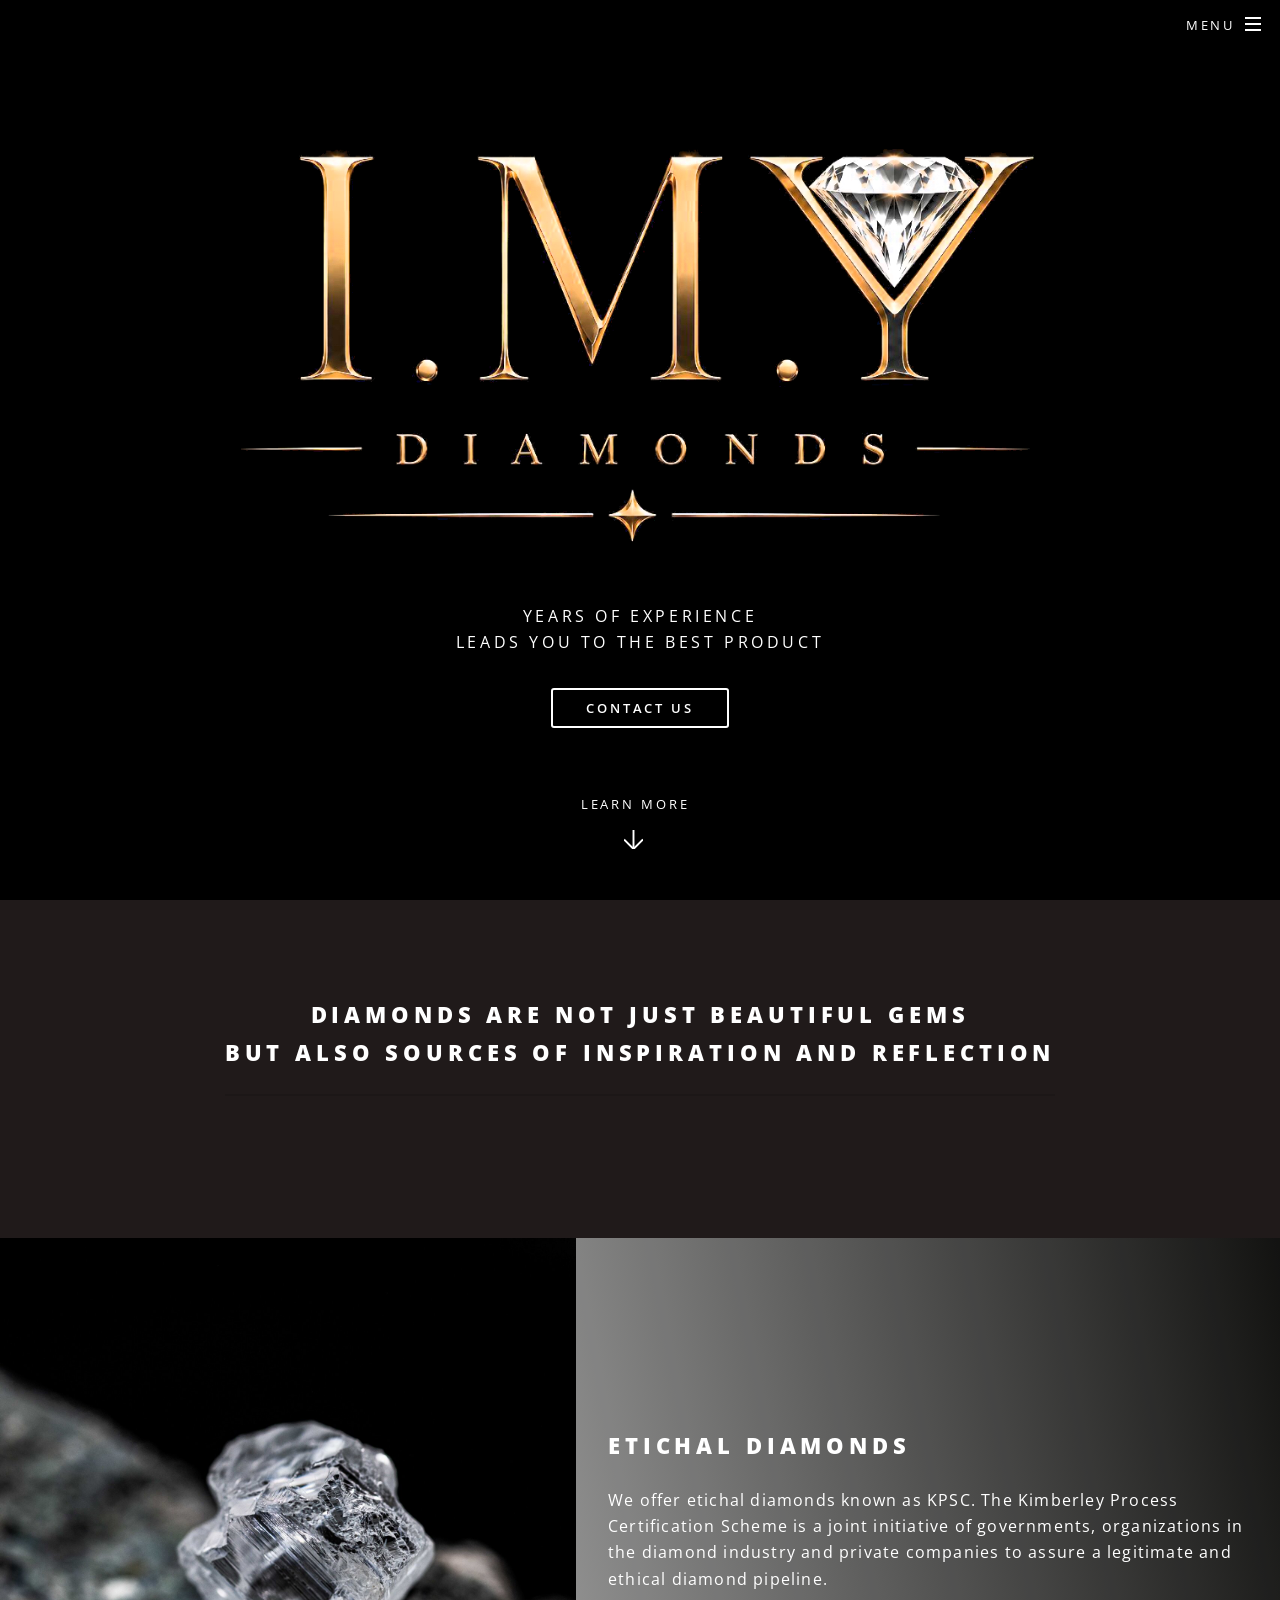
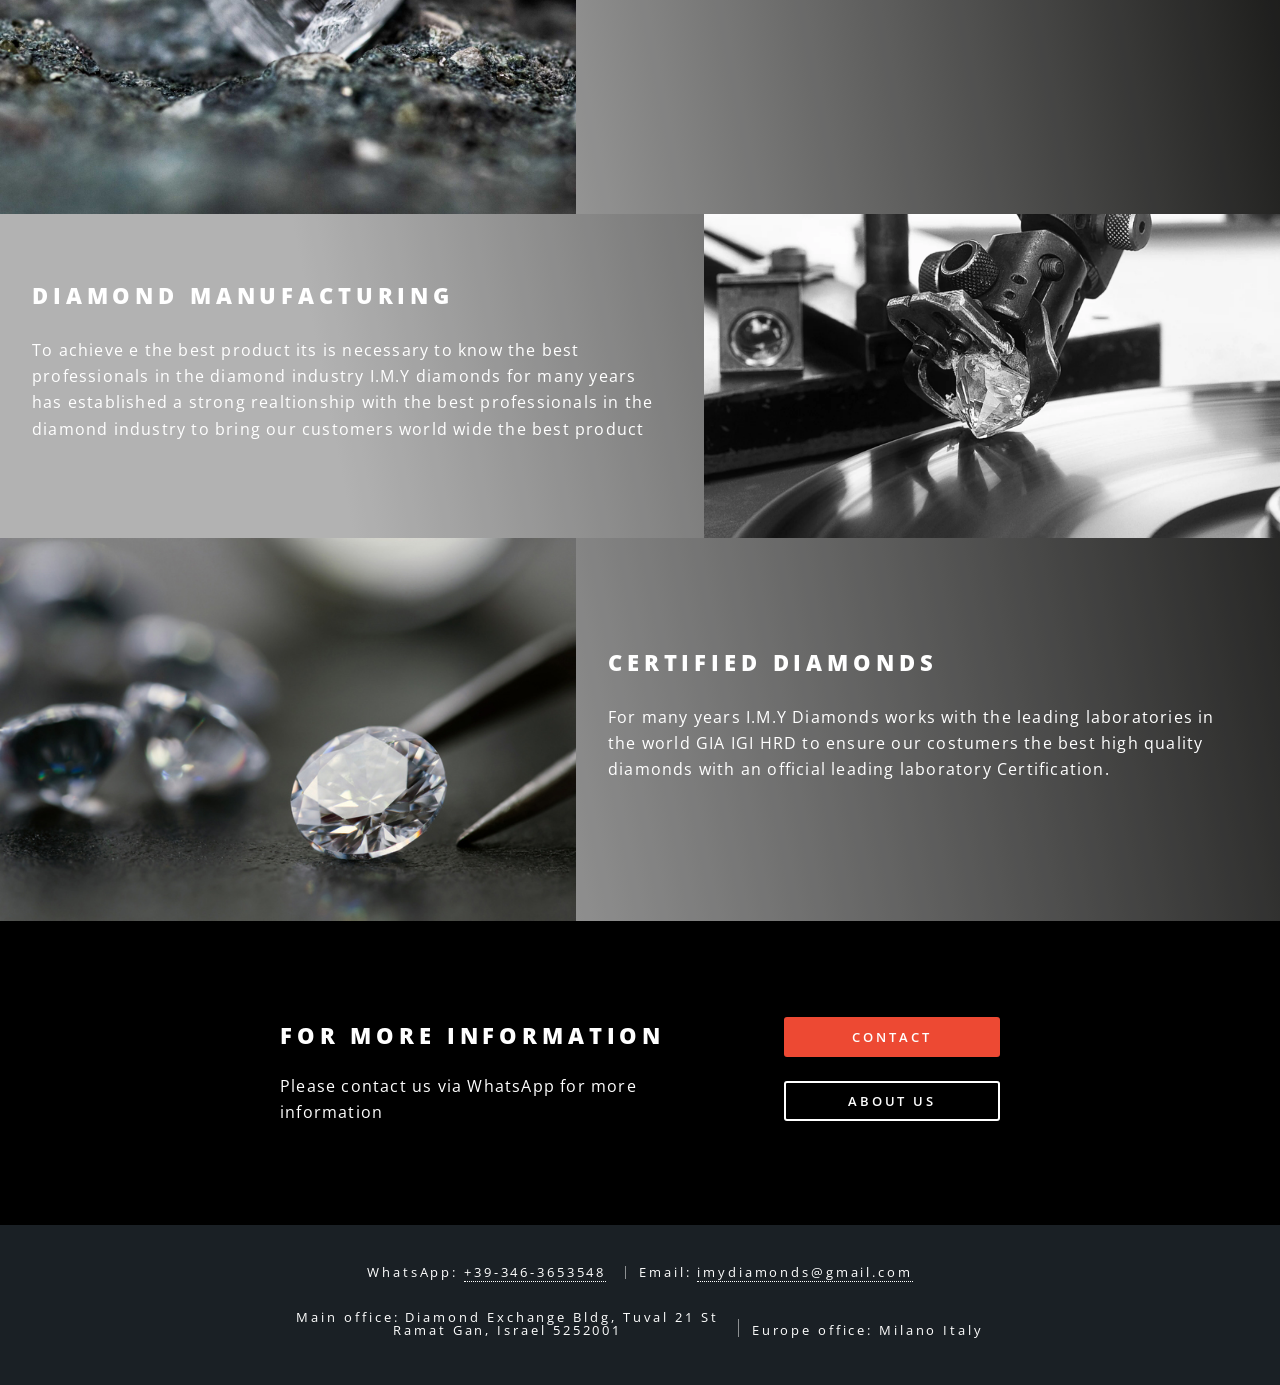
<file: index.html>
<!DOCTYPE HTML>
<!--
	Spectral by HTML5 UP
	html5up.net | @ajlkn
	Free for personal and commercial use under the CCA 3.0 license (html5up.net/license)
-->
<html lang="en">
	<head>
		<title>I.M.Y DIAMONDS | Certified Diamonds - GIA, IGI, HRD</title>
		<meta charset="utf-8" />
		<meta name="viewport" content="width=device-width, initial-scale=1, user-scalable=no" />
		<meta name="description" content="Within our diamond services, I.M.Y Diamonds delivers diamonds in all sizes, from 0.30 points and up, certified by the world's leading laboratories: GIA, IGI, HRD." />
		<link rel="alternate" hreflang="en" href="https://www.imydiamonds.com/index.html" />
		<link rel="alternate" hreflang="it" href="https://www.imydiamonds.com/italian.html" />
		<link rel="alternate" hreflang="x-default" href="https://www.imydiamonds.com/index.html" />
		<link rel="icon" type="image/png" href="images/logo.png" />
		<link rel="stylesheet" href="assets/css/main.css" />
		<noscript><link rel="stylesheet" href="assets/css/noscript.css" /></noscript>
	</head>
	<body class="landing is-preload">

		<!-- Page Wrapper -->
			<div id="page-wrapper">

				<!-- Header -->
					<header id="header" class="alt">
						<h1><a href="index.html"><img src="images/logo.png" alt="I.M.Y Diamonds" style="height: 2.9em; width: auto; vertical-align: middle; margin-top: -0.15em;" /></a></h1>
						<nav id="nav">
							<ul>
								<li class="special">
									<a href="#menu" class="menuToggle"><span>Menu</span></a>
									<div id="menu">
										<ul>
											<li><a href="index.html">Home</a></li>
											<li><a href="about.html">About us</a></li>
											<li><a href="education.html">4c education</a></li>
											<li><a href="italian.html">Italian</a></li>
											<li><a href="https://wa.me/393463653548" target="_blank" rel="noopener">Contact Us</a></li>
											
										</ul>
									</div>
								</li>
							</ul>
						</nav>
					</header>

				<!-- Banner -->
					<section id="banner">
						<div class="inner">
							<h2 style="border-bottom: none;"><img src="images/logo.png" alt="I.M.Y DIAMONDS" style="max-width: 95%; width: 850px; height: auto;" /></h2>
							<p>YEARS OF experience <br />
							LEADS YOU TO THE BEST PRODUCT<br />
							
							<ul class="actions special">
								<li><a href="https://wa.me/393463653548" target="_blank" rel="noopener" class="button ">CONTACT US</a></li>
							</ul>
						</div>
						<a href="#one" class="more scrolly">Learn More</a>
					</section>

				<!-- One -->
					 <section id="one" class="wrapper style1 special">
						<div class="inner">
							<header class="major">
								<h2>
									Diamonds are not just beautiful gems<br/> but also sources of inspiration and reflection</h2>
								
							</header>
							
						</div>
					</section> 

				<!-- Two -->
					<section id="two" class="wrapper alt style2">
						<section class="spotlight">
							<div class="image"><img src="images/ruogh-diamond-2.jpeg" alt="" /></div><div class="content">
								<h2>Etichal Diamonds</h2>
								
								<p>We offer etichal diamonds known as KPSC. The Kimberley Process Certification Scheme is a joint initiative of governments, organizations in the diamond industry and private companies to assure a legitimate and ethical diamond pipeline.
								</p>
							</div>
						</section>
						<section class="spotlight">
							<div class="image"><img src="images/diamond-polish-2.webp" alt="" /></div><div class="content">
								<h2>Diamond Manufacturing</h2>
								
								<p>To achieve e the best product
									its is necessary  to know the best professionals in the diamond industry 
									I.M.Y diamonds for many years has established a strong realtionship
									with the best professionals  in the diamond industry to bring our customers world wide the best product</p>
							</div>
						</section>
						<section class="spotlight">
							<div class="image"><img src="images/Diamond.jpg" alt="" /></div><div class="content">
								<h2> Certified Diamonds	</h2>
								
								<p>For many years I.M.Y Diamonds works with the leading laboratories in the world  GIA  IGI   HRD to ensure our costumers the best high quality diamonds with an official leading laboratory Certification. </p>
							</div>
						</section>
					</section>

				<!-- Three -->
					<!-- <section id="three" class="wrapper style3 special">
						<div class="inner">
							<header class="major">
								<h2>Accumsan mus tortor nunc aliquet</h2>
								<p>Aliquam ut ex ut augue consectetur interdum. Donec amet imperdiet eleifend<br />
								fringilla tincidunt. Nullam dui leo Aenean mi ligula, rhoncus ullamcorper.</p>
							</header>
							<ul class="features">
								<li class="icon fa-paper-plane">
									<h3>Arcu accumsan</h3>
									<p>Augue consectetur sed interdum imperdiet et ipsum. Mauris lorem tincidunt nullam amet leo Aenean ligula consequat consequat.</p>
								</li>
								<li class="icon solid fa-laptop">
									<h3>Ac Augue Eget</h3>
									<p>Augue consectetur sed interdum imperdiet et ipsum. Mauris lorem tincidunt nullam amet leo Aenean ligula consequat consequat.</p>
								</li>
								<li class="icon solid fa-code">
									<h3>Mus Scelerisque</h3>
									<p>Augue consectetur sed interdum imperdiet et ipsum. Mauris lorem tincidunt nullam amet leo Aenean ligula consequat consequat.</p>
								</li>
								<li class="icon solid fa-headphones-alt">
									<h3>Mauris Imperdiet</h3>
									<p>Augue consectetur sed interdum imperdiet et ipsum. Mauris lorem tincidunt nullam amet leo Aenean ligula consequat consequat.</p>
								</li>
								<li class="icon fa-heart">
									<h3>Aenean Primis</h3>
									<p>Augue consectetur sed interdum imperdiet et ipsum. Mauris lorem tincidunt nullam amet leo Aenean ligula consequat consequat.</p>
								</li>
								<li class="icon fa-flag">
									<h3>Tortor Ut</h3>
									<p>Augue consectetur sed interdum imperdiet et ipsum. Mauris lorem tincidunt nullam amet leo Aenean ligula consequat consequat.</p>
								</li>
							</ul>
						</div>
					</section>  -->

				<!-- CTA -->
					<section id="cta" class="wrapper style4">
						<div class="inner">
							<header>
								<h2>For more information</h2>
								<p>Please contact us via WhatsApp for more information</p>
							</header>
							<ul class="actions stacked">
								<li><a href="https://wa.me/393463653548" target="_blank" rel="noopener" class="button fit primary">CONTACT</a></li>
								<li><a href="about.html" class="button fit">about us</a></li>
							</ul>
						</div>
					</section>

				<!-- Footer -->
				<footer id="footer">
					<!-- <ul class="icons">
						<li><a href="#" class="icon brands fa-twitter"><span class="label">Twitter</span></a></li>
						<li><a href="#" class="icon brands fa-facebook-f"><span class="label">Facebook</span></a></li>
						<li><a href="#" class="icon brands fa-instagram"><span class="label">Instagram</span></a></li>
						<li><a href="#" class="icon brands fa-dribbble"><span class="label">Dribbble</span></a></li> -->
						<!-- <li style="list-style-type: none;"><a href="mailto:info@imydiamonds.com" class="icon solid fa-envelope"><span class="label">Email</span></a></li>
					</ul> -->
					<ul class="copyright" style="margin-top:2px;">
						<li style="list-style-type: none; font-size:small; color: #ffffff; text-transform: none;">WhatsApp: <a href="https://wa.me/393463653548" target="_blank" rel="noopener" style="color: #ffffff;">+39-346-3653548</a></li>
						<li style="list-style-type: none; font-size:small; color: #ffffff; text-transform: none;">Email: <a href="mailto:imydiamonds@gmail.com" style="color: #ffffff;">imydiamonds@gmail.com</a></li>
					</ul>
					<ul class="copyright">
						<li style="list-style-type: none; font-size:small; color: #ffffff; text-transform: none;letter-spacing: 0.225em; "  >
							Main office: Diamond Exchange Bldg, Tuval 21 St <br> Ramat Gan, Israel 5252001
						</li>

					
					
						<li style="list-style-type: none; padding-top:5px ; font-size: small;color: #ffffff; text-transform: none; " >
							Europe office: Milano Italy
						</li>

						
					</ul>
				</footer>

			</div>

		<!-- Scripts -->
			<script src="assets/js/jquery.min.js"></script>
			<script src="assets/js/jquery.scrollex.min.js"></script>
			<script src="assets/js/jquery.scrolly.min.js"></script>
			<script src="assets/js/browser.min.js"></script>
			<script src="assets/js/breakpoints.min.js"></script>
			<script src="assets/js/util.js"></script>
			<script src="assets/js/main.js"></script>

	</body>
</html>
</file>
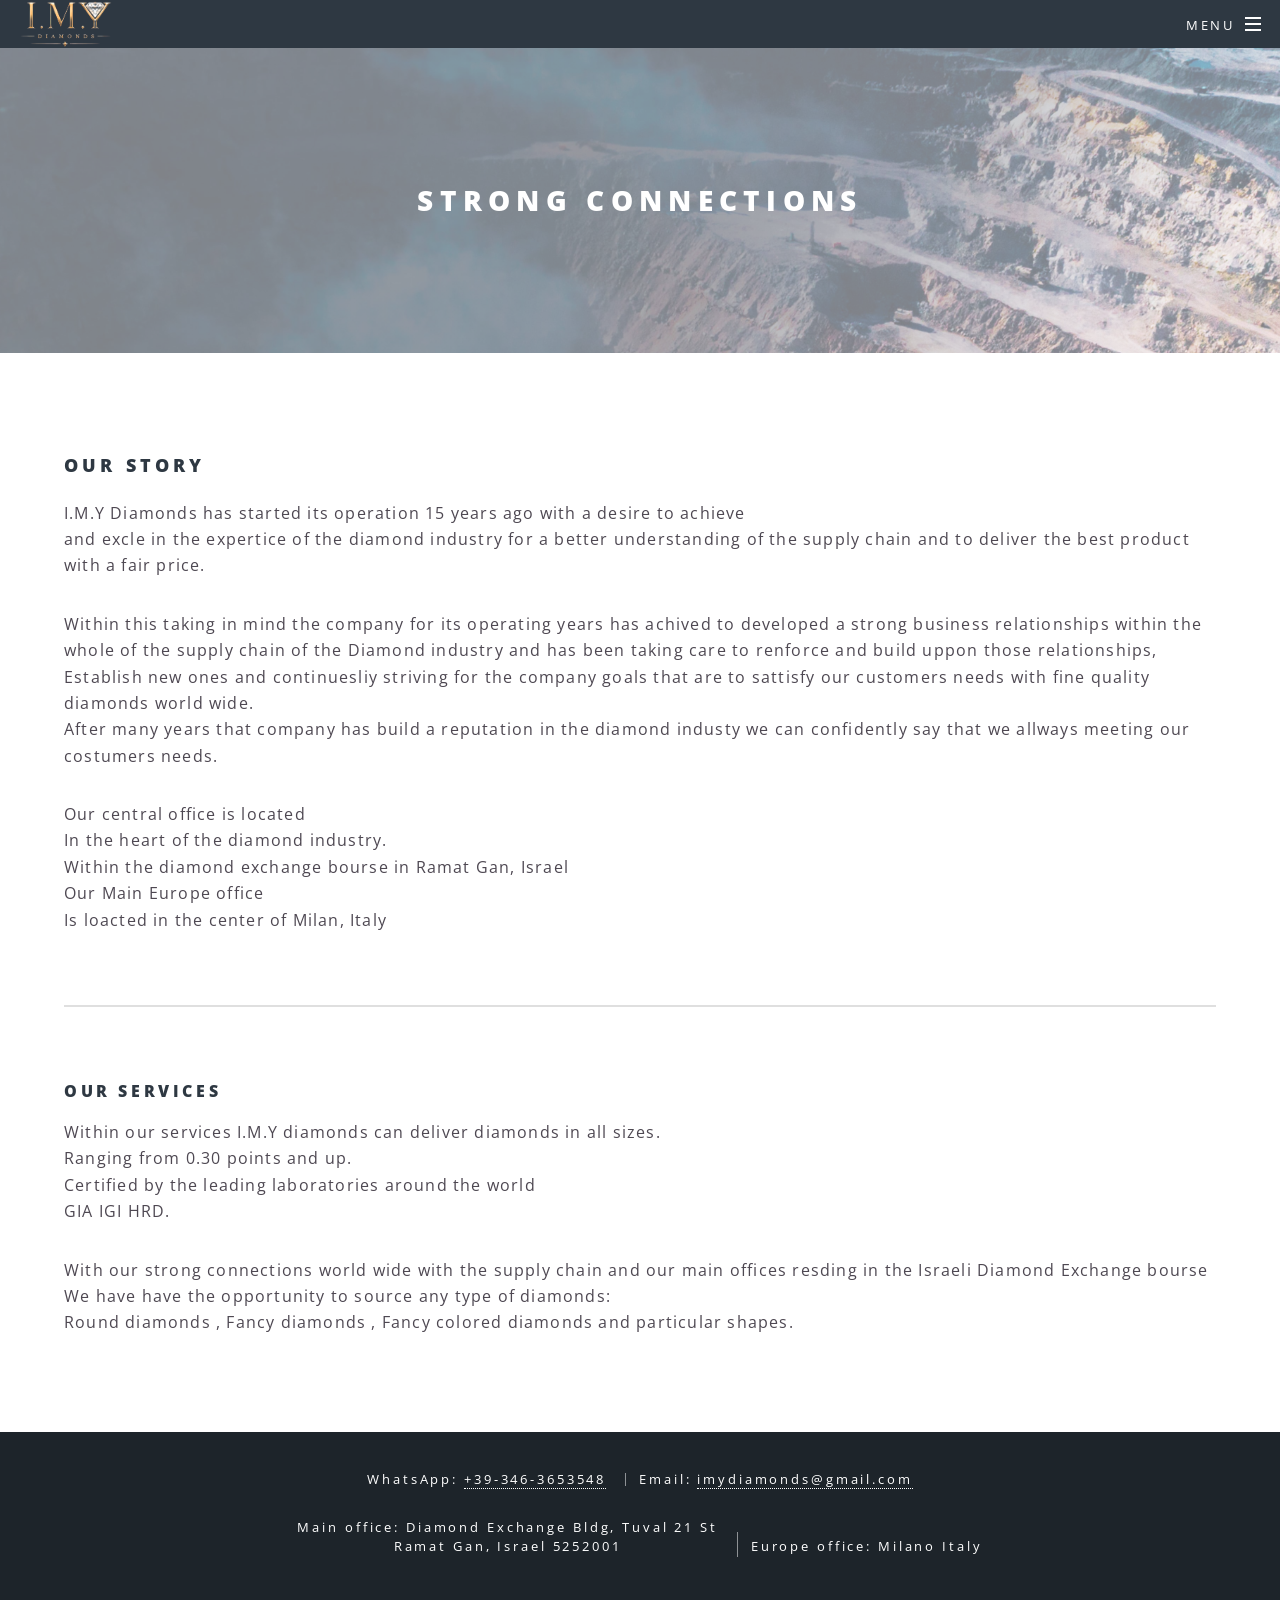
<file: about.html>
<!DOCTYPE HTML>
<!--
	Spectral by HTML5 UP
	html5up.net | @ajlkn
	Free for personal and commercial use under the CCA 3.0 license (html5up.net/license)
-->
<html lang="en">
	<head>
		<title>About Us | I.M.Y DIAMONDS</title>
		<meta charset="utf-8" />
		<meta name="viewport" content="width=device-width, initial-scale=1, user-scalable=no" />
		<meta name="description" content="I.M.Y Diamonds — 15 years of expertise in the diamond industry. Based in the Israel Diamond Exchange, Ramat Gan, with a European office in Milan, Italy." />
		<link rel="alternate" hreflang="en" href="https://www.imydiamonds.com/about.html" />
		<link rel="alternate" hreflang="it" href="https://www.imydiamonds.com/about_italian.html" />
		<link rel="alternate" hreflang="x-default" href="https://www.imydiamonds.com/about.html" />
		<link rel="icon" type="image/png" href="images/logo.png" />
		<link rel="stylesheet" href="assets/css/main.css" />
		<noscript><link rel="stylesheet" href="assets/css/noscript.css" /></noscript>
	</head>
	<body class="is-preload">

		<!-- Page Wrapper -->
			<div id="page-wrapper">

				<!-- Header -->
					<header id="header">
						<h1><a href="index.html"><img src="images/logo.png" alt="I.M.Y Diamonds" style="height: 2.9em; width: auto; vertical-align: middle; margin-top: -0.15em;" /></a></h1>
						<nav id="nav">
							<ul>
								<li class="special">
									<a href="#menu" class="menuToggle"><span>Menu</span></a>
									<div id="menu">
										<ul>
											<li><a href="index.html">Home</a></li>
											<li><a href="about.html">About us</a></li>
											<li><a href="education.html">4c education</a></li>
											<li><a href="about_italian.html">Italiano</a></li>
											<li><a href="https://wa.me/393463653548" target="_blank" rel="noopener">Contact Us</a></li>

										</ul>
									</div>
								</li>
							</ul>
						</nav>
					</header>

				<!-- Main -->
					<article id="main">
						<header>
							<h2>Strong Connections</h2>
							<p></p>
						</header>
						<section class="wrapper style5">
							<div class="inner">

								<h3>our story</h3>
								<p style="text-align: start;">I.M.Y Diamonds has started its operation  15 years ago with a desire  to achieve <br> and excle in the expertice of the diamond industry for a better understanding of the supply chain and to deliver the best product with a fair price.</p>
								 
									<p> Within this taking in mind the company for its operating years has achived to developed a strong business relationships within the whole of the supply chain of the Diamond industry and has been taking care to renforce and build uppon those relationships, Establish new ones and continuesliy striving for the company goals that are to sattisfy our customers needs with fine quality diamonds world wide. <br>
									After many years that company has build a reputation in the diamond industy we can confidently say that we allways meeting our costumers needs.</p>

									Our central office is located <br>In the heart of the diamond industry. <br> Within the diamond exchange bourse in Ramat Gan, Israel <br>
		
									Our Main Europe office <br> Is loacted in the center of Milan, Italy
									 
									
								 </p>

								

								<hr />

								<h4>our services</h4>
								<p>Within our services I.M.Y diamonds can deliver diamonds in all sizes. <br> Ranging from 0.30 points and up. <br> Certified by the leading laboratories around the world <br> GIA IGI HRD.<br></p>
								
									With our strong connections world wide with the supply chain and our main offices resding in the Israeli Diamond Exchange bourse<br> We have have the opportunity to source any type of diamonds: <br> Round diamonds , Fancy diamonds , Fancy colored diamonds and particular shapes.
								</p>
								

								
								
								 
								


								
							</div>
						</section>
					</article>

				<!-- Footer -->
				<footer id="footer">
					<!-- <ul class="icons">
						<li><a href="#" class="icon brands fa-twitter"><span class="label">Twitter</span></a></li>
						<li><a href="#" class="icon brands fa-facebook-f"><span class="label">Facebook</span></a></li>
						<li><a href="#" class="icon brands fa-instagram"><span class="label">Instagram</span></a></li>
						<li><a href="#" class="icon brands fa-dribbble"><span class="label">Dribbble</span></a></li> -->
						<!-- <li style="list-style-type: none;"><a href="mailto:info@imydiamonds.com" class="icon solid fa-envelope"><span class="label">Email</span></a></li>
					</ul> -->
					<ul class="copyright" style="margin-top:2px;">
						<li style="list-style-type: none; font-size:small; color: #ffffff; text-transform: none;">WhatsApp: <a href="https://wa.me/393463653548" target="_blank" rel="noopener" style="color: #ffffff;">+39-346-3653548</a></li>
						<li style="list-style-type: none; font-size:small; color: #ffffff; text-transform: none;">Email: <a href="mailto:imydiamonds@gmail.com" style="color: #ffffff;">imydiamonds@gmail.com</a></li>
					</ul>
					<ul class="copyright">
						<li style="list-style-type: none; font-size:small; color: #ffffff; text-transform: none; line-height: 1.5em; "  >
							Main office: Diamond Exchange Bldg, Tuval 21 St <br> Ramat Gan, Israel 5252001
						</li>

					
					
						<li style="list-style-type: none; padding-top:5px ; font-size: small;color: #ffffff; text-transform: none; line-height: 1.5em; " >
							Europe office: Milano Italy
						</li>

						
					</ul>
				</footer>

			</div>

		<!-- Scripts -->
			<script src="assets/js/jquery.min.js"></script>
			<script src="assets/js/jquery.scrollex.min.js"></script>
			<script src="assets/js/jquery.scrolly.min.js"></script>
			<script src="assets/js/browser.min.js"></script>
			<script src="assets/js/breakpoints.min.js"></script>
			<script src="assets/js/util.js"></script>
			<script src="assets/js/main.js"></script>

	</body>
</html>
</file>
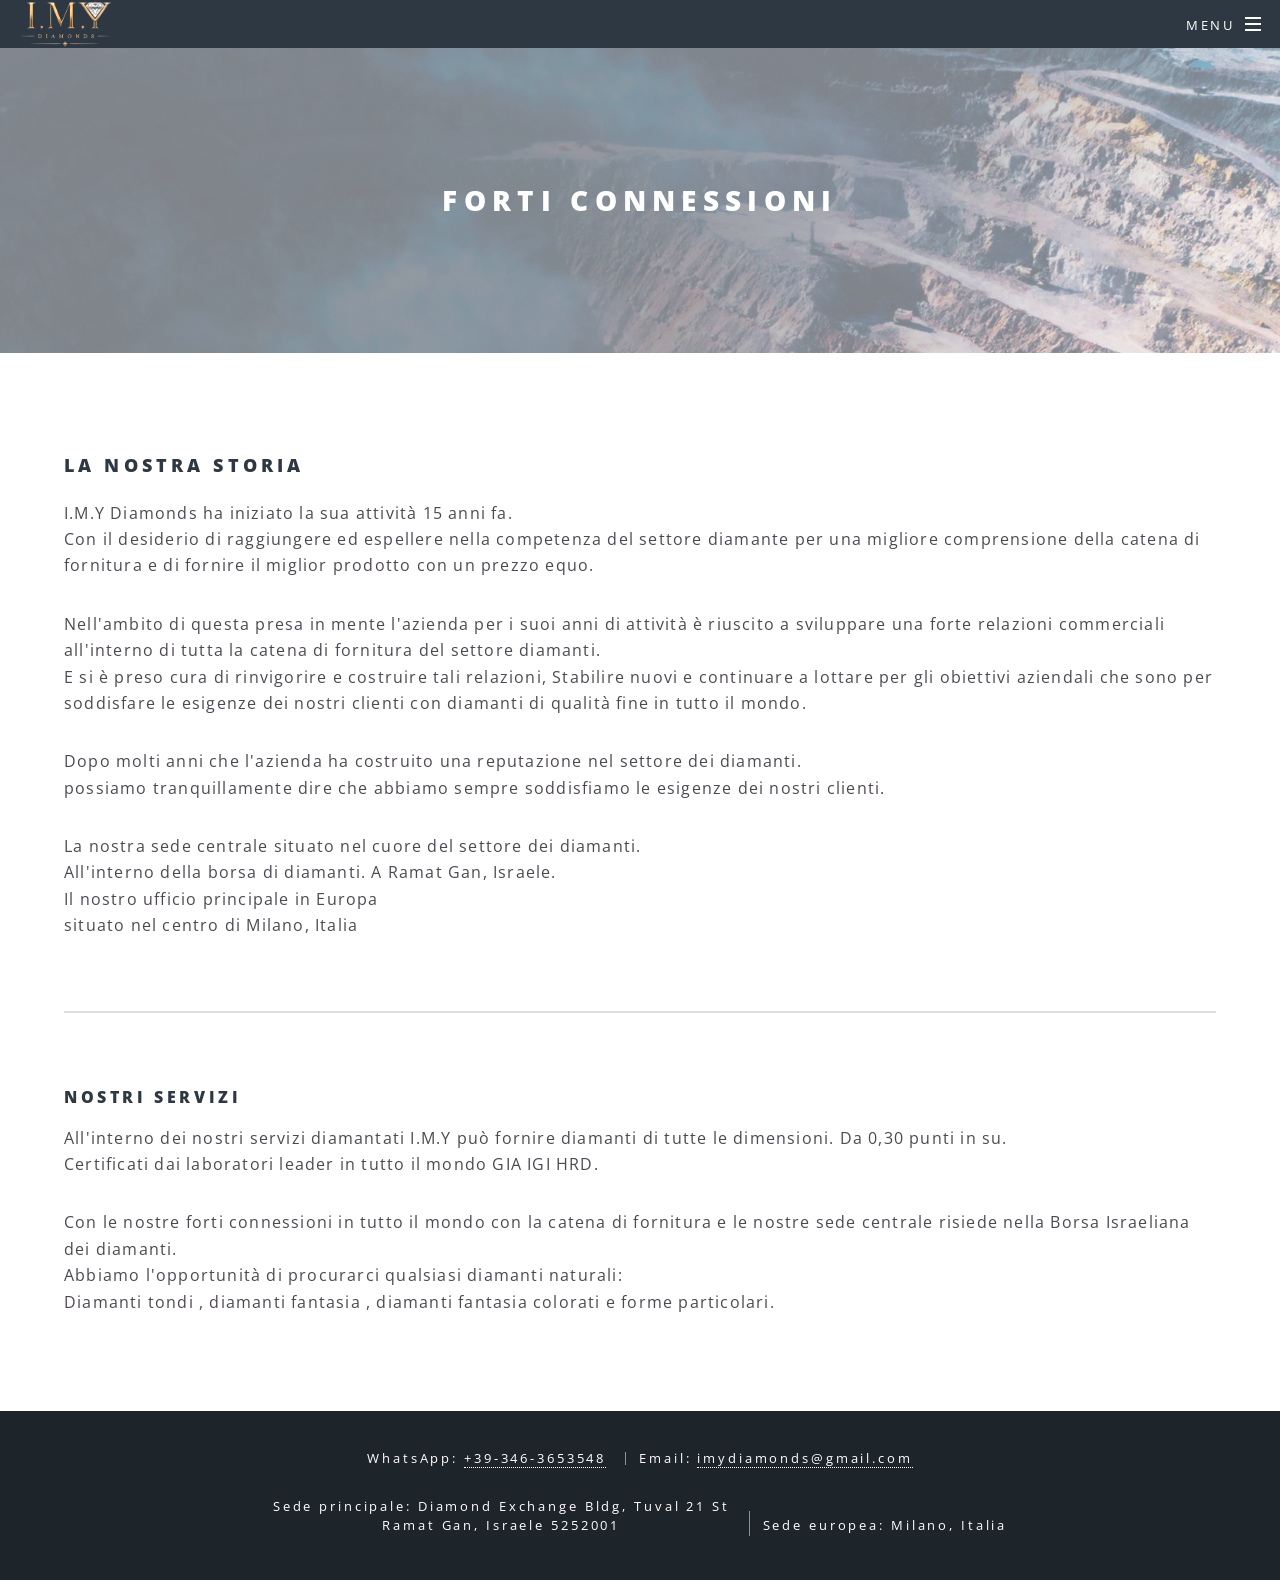
<file: about_italian.html>
<!DOCTYPE HTML>
<!--
	Spectral by HTML5 UP
	html5up.net | @ajlkn
	Free for personal and commercial use under the CCA 3.0 license (html5up.net/license)
-->
<html lang="it">
	<head>
		<title>Chi Siamo | I.M.Y DIAMONDS</title>
		<meta charset="utf-8" />
		<meta name="viewport" content="width=device-width, initial-scale=1, user-scalable=no" />
		<meta name="description" content="I.M.Y Diamonds — 15 anni di esperienza nel settore dei diamanti. Sede centrale nella Borsa dei Diamanti di Ramat Gan, Israele, e ufficio europeo a Milano, Italia." />
		<link rel="alternate" hreflang="en" href="https://www.imydiamonds.com/about.html" />
		<link rel="alternate" hreflang="it" href="https://www.imydiamonds.com/about_italian.html" />
		<link rel="alternate" hreflang="x-default" href="https://www.imydiamonds.com/about.html" />
		<link rel="icon" type="image/png" href="images/logo.png" />
		<link rel="stylesheet" href="assets/css/main.css" />
		<noscript><link rel="stylesheet" href="assets/css/noscript.css" /></noscript>
	</head>
	<body class="is-preload">

		<!-- Page Wrapper -->
			<div id="page-wrapper">

				<!-- Header -->
					<header id="header">
						<h1><a href="italian.html"><img src="images/logo.png" alt="I.M.Y Diamonds" style="height: 2.9em; width: auto; vertical-align: middle; margin-top: -0.15em;" /></a></h1>
						<nav id="nav">
							<ul>
								<li class="special">
									<a href="#menu" class="menuToggle"><span>Menu</span></a>
									<div id="menu">
										<ul>
											<li><a href="index.html">Home</a></li>
											<li><a href="about.html">chi siamo</a></li>
											<li><a href="education.html">4c educazione</a></li>
											<li><a href="about.html">English</a></li>

										</ul>
									</div>
								</li>
							</ul>
						</nav>
					</header>

				<!-- Main -->
					<article id="main">
						<header>
							<h2>forti connessioni</h2>
							<p></p>
						</header>
						<section class="wrapper style5">
							<div class="inner">

								<h3>La nostra storia</h3>
								<p>I.M.Y Diamonds ha iniziato la sua attività 15 anni fa. <br>Con il desiderio di raggiungere ed espellere nella competenza del settore diamante per una migliore comprensione della catena di fornitura e di fornire il miglior prodotto con un prezzo equo.<br> </p>

                                   <p> Nell'ambito di questa presa in mente l'azienda per i suoi anni di attività è riuscito a sviluppare una forte relazioni commerciali all'interno di tutta la catena di fornitura del settore diamanti. <br> E si è preso cura di rinvigorire e costruire tali relazioni,  Stabilire nuovi e continuare a lottare per gli obiettivi aziendali che sono per soddisfare le esigenze dei nostri clienti con diamanti di qualità fine in tutto il mondo. <br><p/>
                                    Dopo molti anni che l'azienda ha costruito una reputazione nel settore dei diamanti. <br> possiamo tranquillamente dire che abbiamo sempre soddisfiamo le esigenze dei nostri clienti.
								  
								</p>

								<p>
									La nostra sede centrale situato 
                                    nel cuore del settore dei diamanti.<Br>
                                    All'interno della borsa di diamanti.  A Ramat Gan, Israele. <br>
                                    Il nostro ufficio principale in Europa <br>
                                    situato nel centro di Milano, Italia

								</p>

								

								<hr />

								<h4>nostri servizi</h4>
								<p> All'interno dei nostri servizi diamantati I.M.Y può fornire diamanti di tutte le dimensioni.
									Da 0,30 punti in su. <br>  Certificati dai laboratori leader in tutto il mondo GIA IGI HRD. </p> 
									
									<p>Con le nostre forti connessioni in tutto il mondo con la catena di fornitura e le nostre sede centrale risiede nella Borsa Israeliana dei diamanti. <br> Abbiamo l'opportunità di procurarci qualsiasi diamanti naturali: <br> Diamanti tondi , diamanti fantasia , diamanti fantasia colorati e forme particolari.</p>
									

							</div>
						</section>
					</article>

				<!-- Footer -->
				<footer id="footer">
					<!-- <ul class="icons">
						<li><a href="#" class="icon brands fa-twitter"><span class="label">Twitter</span></a></li>
						<li><a href="#" class="icon brands fa-facebook-f"><span class="label">Facebook</span></a></li>
						<li><a href="#" class="icon brands fa-instagram"><span class="label">Instagram</span></a></li>
						<li><a href="#" class="icon brands fa-dribbble"><span class="label">Dribbble</span></a></li> -->
						<!-- <li style="list-style-type: none;"><a href="mailto:info@imydiamonds.com" class="icon solid fa-envelope"><span class="label">Email</span></a></li>
					</ul> -->
					<ul class="copyright" style="margin-top:2px;">
						<li style="list-style-type: none; font-size:small; color: #ffffff; text-transform: none;">WhatsApp: <a href="https://wa.me/393463653548" target="_blank" rel="noopener" style="color: #ffffff;">+39-346-3653548</a></li>
						<li style="list-style-type: none; font-size:small; color: #ffffff; text-transform: none;">Email: <a href="mailto:imydiamonds@gmail.com" style="color: #ffffff;">imydiamonds@gmail.com</a></li>
					</ul>
					<ul class="copyright">
						<li style="list-style-type: none; font-size:small; color: #ffffff; text-transform: none; line-height: 1.5em; "  >
							Sede principale: Diamond Exchange Bldg, Tuval 21 St <br> Ramat Gan, Israele 5252001
						</li>

					
					
						<li style="list-style-type: none; padding-top:5px ; font-size: small;color: #ffffff; text-transform: none; line-height: 1.5em; " >
							Sede europea: Milano, Italia
						</li>

						
					</ul>
				</footer>

			</div>

		<!-- Scripts -->
			<script src="assets/js/jquery.min.js"></script>
			<script src="assets/js/jquery.scrollex.min.js"></script>
			<script src="assets/js/jquery.scrolly.min.js"></script>
			<script src="assets/js/browser.min.js"></script>
			<script src="assets/js/breakpoints.min.js"></script>
			<script src="assets/js/util.js"></script>
			<script src="assets/js/main.js"></script>

	</body>
</html>
</file>
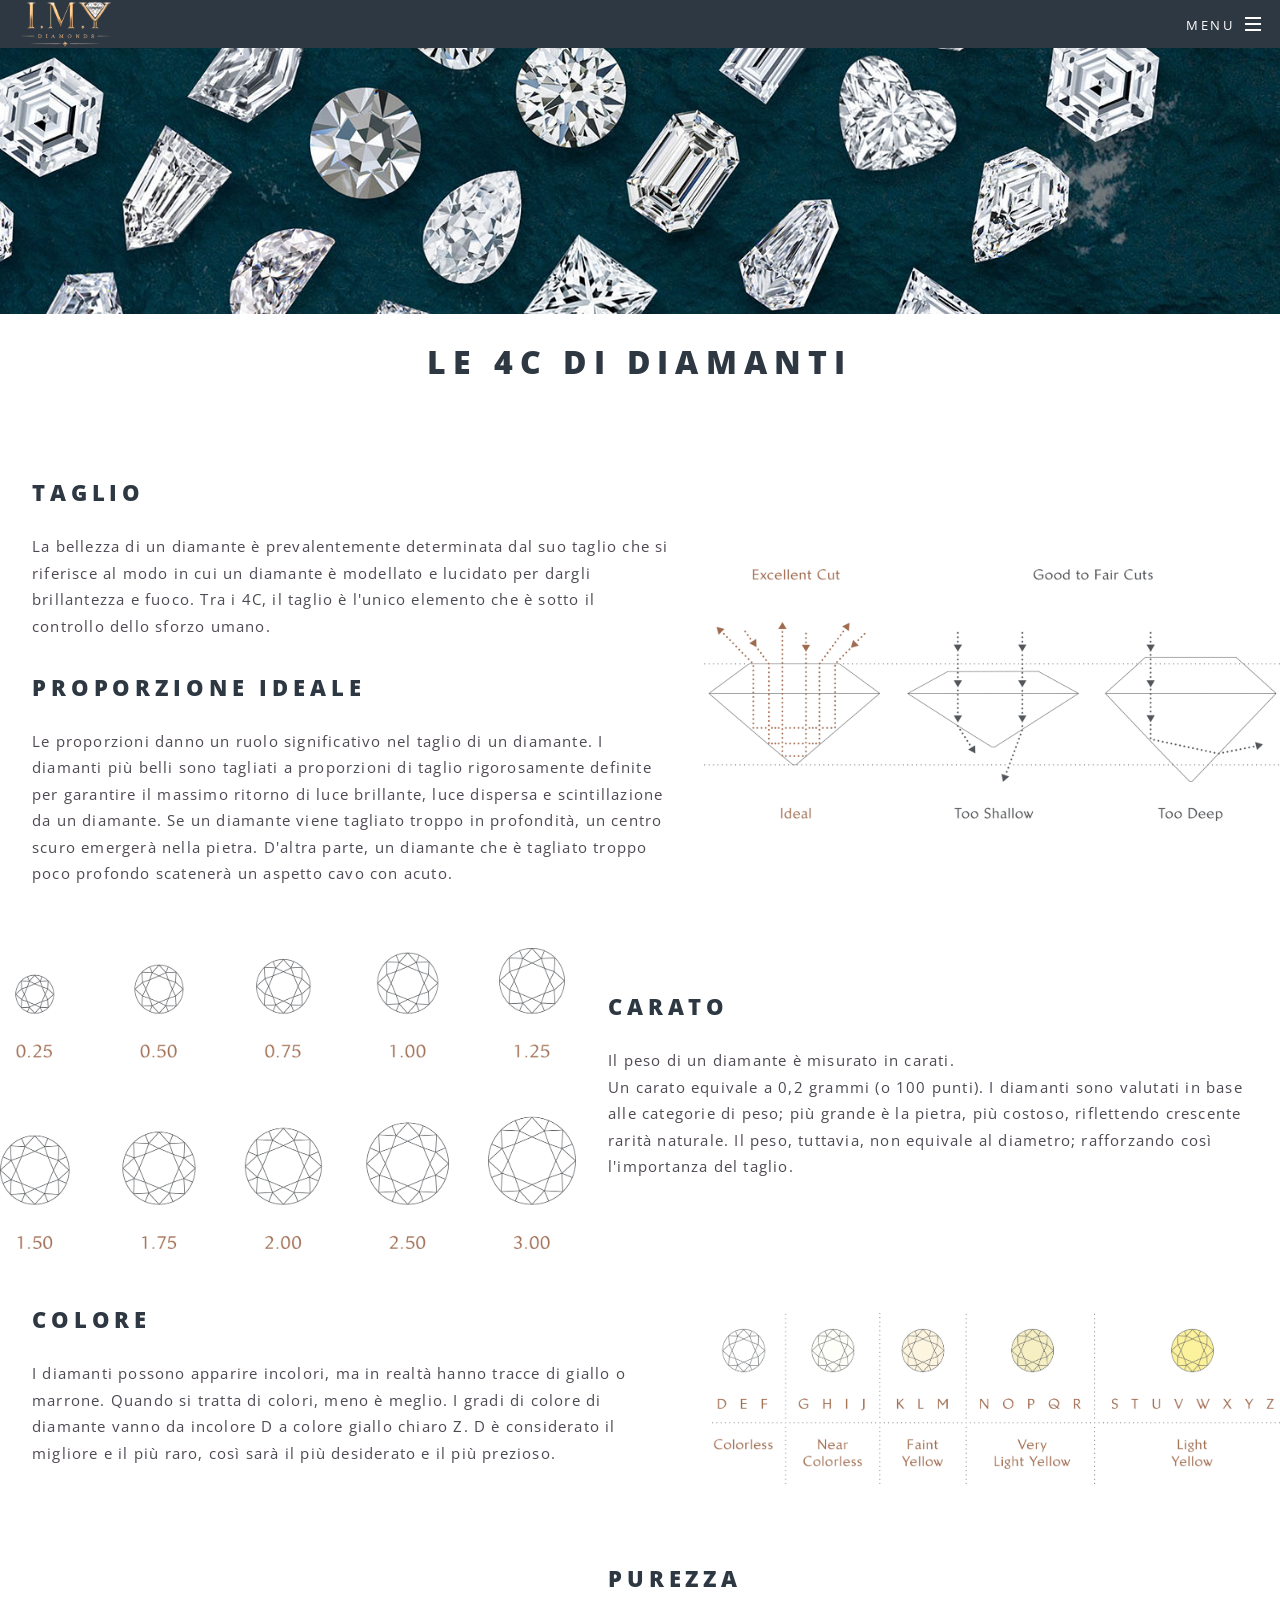
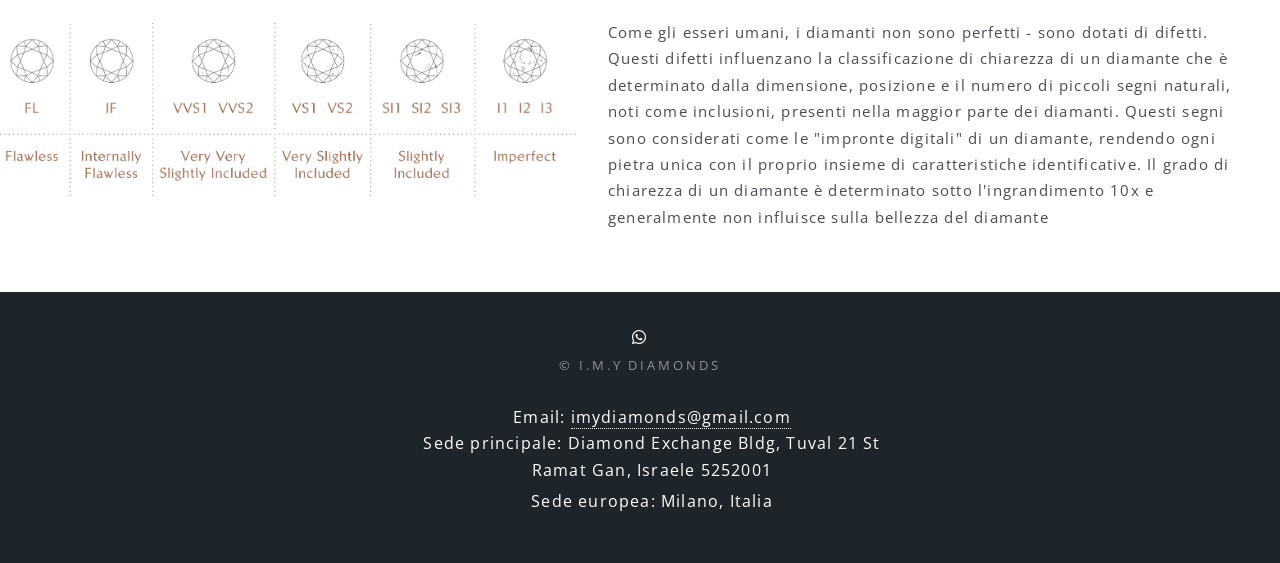
<file: education-italian.html>
<!DOCTYPE HTML>
<!--
	Spectral by HTML5 UP
	html5up.net | @ajlkn
	Free for personal and commercial use under the CCA 3.0 license (html5up.net/license)
-->
<html lang="it">
	<head>
		<title>Educazione 4C | I.M.Y DIAMONDS</title>
		<meta charset="utf-8" />
		<meta name="viewport" content="width=device-width, initial-scale=1, user-scalable=no" />
		<meta name="description" content="Scopri le 4C dei diamanti — Taglio, Caratura, Colore e Purezza — spiegate da I.M.Y Diamonds, esperti di diamanti certificati GIA, IGI e HRD." />
		<link rel="alternate" hreflang="en" href="https://www.imydiamonds.com/education.html" />
		<link rel="alternate" hreflang="it" href="https://www.imydiamonds.com/education-italian.html" />
		<link rel="alternate" hreflang="x-default" href="https://www.imydiamonds.com/education.html" />
		<link rel="icon" type="image/png" href="images/logo.png" />
		<link rel="stylesheet" href="assets/css/main.css" />
		<noscript><link rel="stylesheet" href="assets/css/noscript.css" /></noscript>
	</head>
	<body class="is-preload">

		<!-- Page Wrapper -->
			<div id="page-wrapper">

				<!-- Header -->
					<header id="header">
						<h1><a href="italian.html"><img src="images/logo.png" alt="I.M.Y Diamonds" style="height: 2.9em; width: auto; vertical-align: middle; margin-top: -0.15em;" /></a></h1>
						<nav id="nav">
							<ul>
								<li class="special">
									<a href="#menu" class="menuToggle"><span>Menu</span></a>
									<div id="menu">
										<ul>
											<li><a href="italian.html">Home</a></li>
											<li><a href="about.html">chi siamo</a></li>
											<li><a href="education.html">4c education</a></li>
											<li><a href="education.html">English</a></li>
											
										</ul>
									</div>
								</li>
							</ul>
						</nav>
					</header>

				<!-- Main -->
					<article class="education" style="background-color: #ffffff;">
						<header>
							<h2 style="font-weight: 600; font-size: 42px; color: white;" > </h2>
							<p style="color: black; font-weight: 400;" ></p>
						</header>

						
							  <section id="two" class="wrapper alt style5" style="background-color: white;">
								<div>
									<h2 class="sub" style="text-align: center;">Le 4C  di Diamanti</h2>
								</div>
								
							
								<section class="spotlight" style="background-color: white; justify-content: center;" >
									<div class="image"><img src="images/diamond-4cs-cut.png"/></div>
									
									
									<div class="content">
										<h2>Taglio</h2>
										
										<p style="font-size: 0.925em;">La bellezza di un diamante è prevalentemente determinata dal suo taglio che si riferisce al modo in cui un diamante è modellato e lucidato per dargli brillantezza e fuoco. Tra i 4C, il taglio è l'unico elemento che è sotto il controllo dello sforzo umano.</p>
										<h2>Proporzione Ideale</h2>
										
										<p style="font-size: 0.925em;">Le proporzioni danno un ruolo significativo nel taglio di un diamante. I diamanti più belli sono tagliati a proporzioni di taglio rigorosamente definite per garantire il massimo ritorno di luce brillante, luce dispersa e scintillazione da un diamante. Se un diamante viene tagliato troppo in profondità, un centro scuro emergerà nella pietra. D'altra parte, un diamante che è tagliato troppo poco profondo scatenerà un aspetto cavo con acuto.

										</p>
									</div>
								</section>
							
							
								<section class="spotlight" style="background-color: white; justify-content: center; padding-bottom: 20px;">
									<div class="image"><img src="images/diamond-4cs-carat (1).png" alt="" style="width: 100%;" /></div>
									<div class="content">
										<h2>Carato</h2>
										
										<p style="font-size: 0.925em;">Il peso di un diamante è misurato in carati.<br>
											Un carato equivale a 0,2 grammi (o 100 punti). I diamanti sono valutati in base alle categorie di peso; più grande è la pietra, più costoso, riflettendo crescente rarità naturale. Il peso, tuttavia, non equivale al diametro; rafforzando così l'importanza del taglio.</p>
									</div>
								</section>
							
								<section class="spotlight" style="background-color: white; justify-content: center;" >
									<div class="image"><img src="images/diamond-4cs-colour.png"  style="padding-left: 0.5em;" /></div><div class="content">
										<h2>Colore</h2>
										
										<p style="font-size: 0.925em;">I diamanti possono apparire incolori, ma in realtà hanno tracce di giallo o marrone. Quando si tratta di colori, meno è meglio. I gradi di colore di diamante vanno da incolore D a colore giallo chiaro Z. D è considerato il migliore e il più raro, così sarà il più desiderato e il più prezioso.


										</p>
									</div>
								</section>

								<section class="spotlight" style="background-color: white; justify-content: center;">
									<div class="image"><img src="images/diamond-4cs-clarity.png" alt="" /></div><div class="content">
										<h2>Purezza</h2>
										
										<p style="font-size: 0.925em;">Come gli esseri umani, i diamanti non sono perfetti - sono dotati di difetti. Questi difetti influenzano la classificazione di chiarezza di un diamante che è determinato dalla dimensione, posizione e il numero di piccoli segni naturali, noti come inclusioni, presenti nella maggior parte dei diamanti. Questi segni sono considerati come le "impronte digitali" di un diamante, rendendo ogni pietra unica con il proprio insieme di caratteristiche identificative. Il grado di chiarezza di un diamante è determinato sotto l'ingrandimento 10x e generalmente non influisce sulla bellezza del diamante
										</p>
									</div>
								</section>



								





								
						</section>
				
					</article>

				<!-- Footer -->
					<footer id="footer">
						<!-- <ul class="icons">
							<li><a href="#" class="icon brands fa-twitter"><span class="label">Twitter</span></a></li>
							<li><a href="#" class="icon brands fa-facebook-f"><span class="label">Facebook</span></a></li>
							<li><a href="#" class="icon brands fa-instagram"><span class="label">Instagram</span></a></li>
							<li><a href="#" class="icon brands fa-dribbble"><span class="label">Dribbble</span></a></li> -->
							<li style="list-style-type: none;"><a href="https://wa.me/393463653548" target="_blank" rel="noopener" class="icon brands fa-whatsapp"><span class="label">WhatsApp</span></a></li>
						</ul>
						<ul class="copyright" style="margin-top:2px;">
							<li>&copy; I.M.Y DIAMONDS</li>
						</ul>
						<ul>
							<li style="list-style-type: none;">Email: <a href="mailto:imydiamonds@gmail.com">imydiamonds@gmail.com</a></li>
							<li style="list-style-type: none;">
								Sede principale: Diamond Exchange Bldg, Tuval 21 St <br> Ramat Gan, Israele 5252001
							</li>
						
						
							<li style="list-style-type: none; padding-top:5px ;">
                                Sede europea: Milano, Italia
							</li>

							
						</ul>
					</footer>

			</div>

		<!-- Scripts -->
			<script src="assets/js/jquery.min.js"></script>
			<script src="assets/js/jquery.scrollex.min.js"></script>
			<script src="assets/js/jquery.scrolly.min.js"></script>
			<script src="assets/js/browser.min.js"></script>
			<script src="assets/js/breakpoints.min.js"></script>
			<script src="assets/js/util.js"></script>
			<script src="assets/js/main.js"></script>

	</body>
</html>
</file>
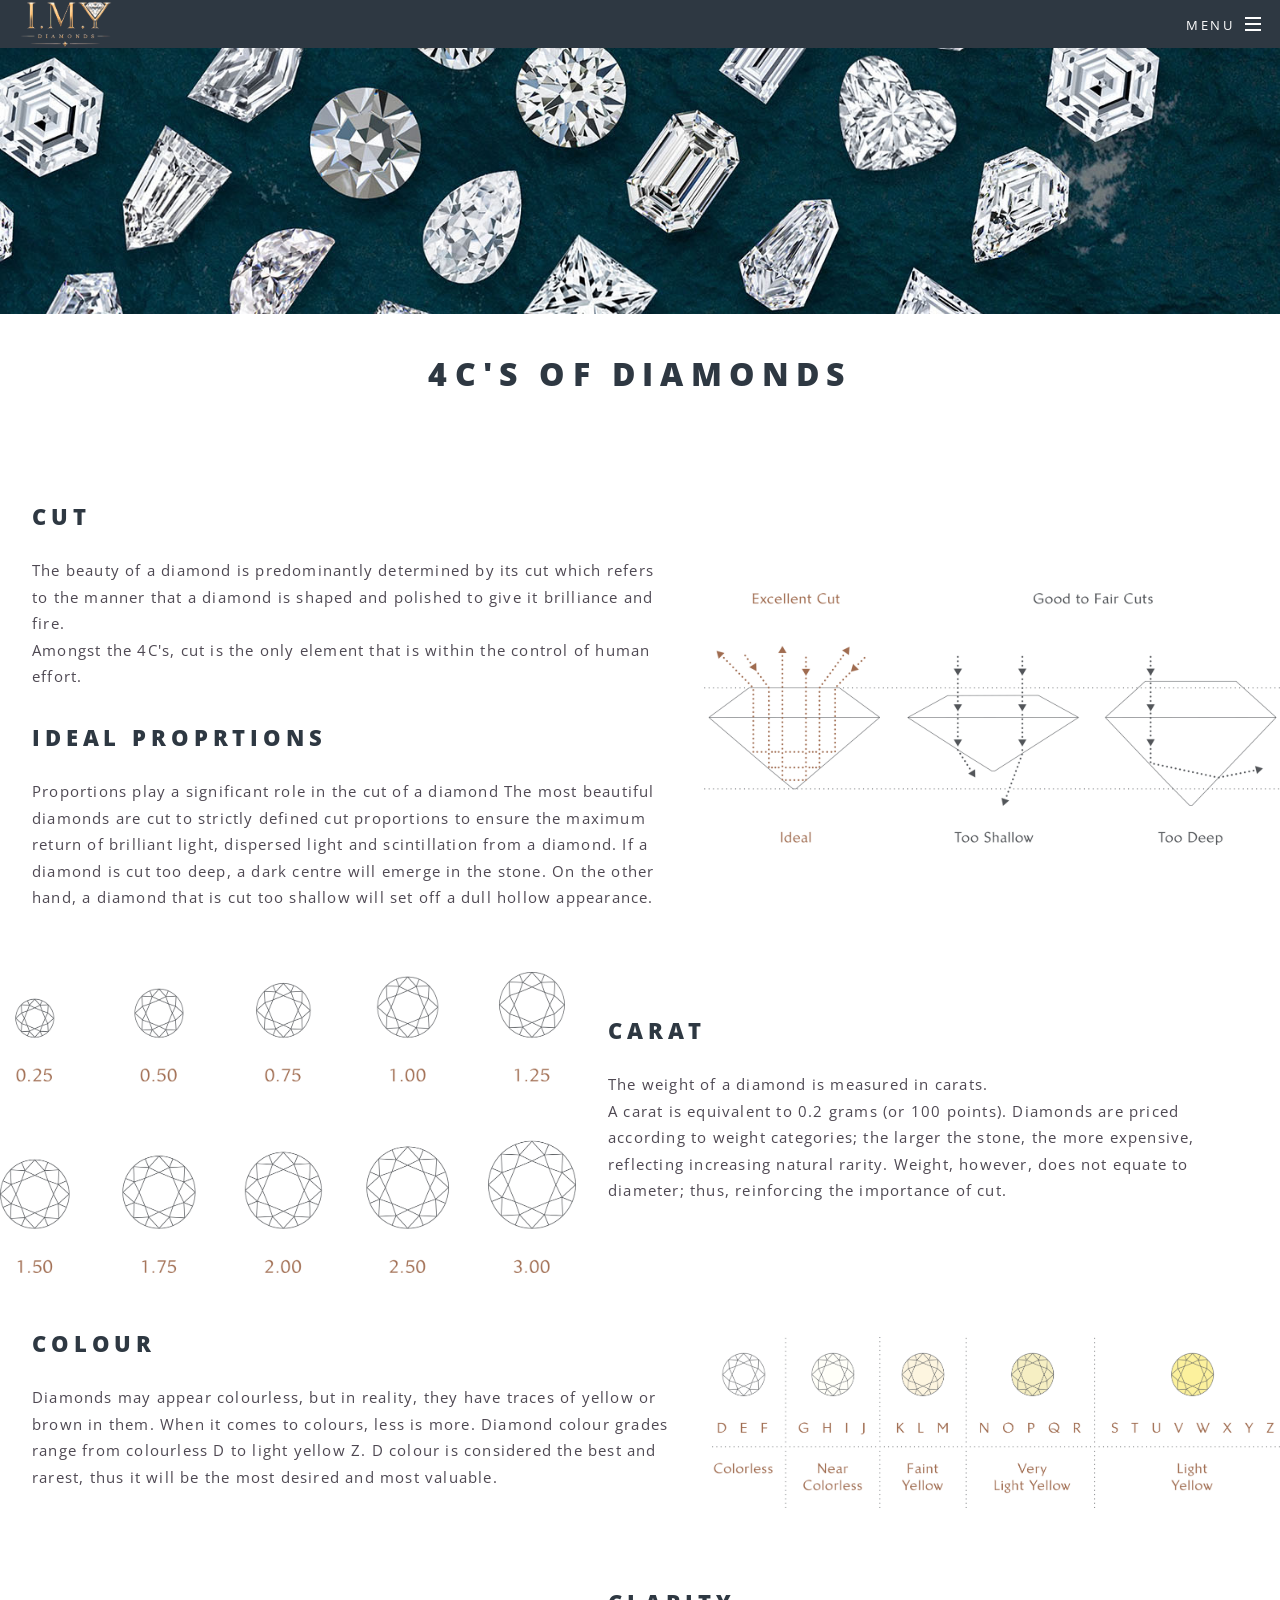
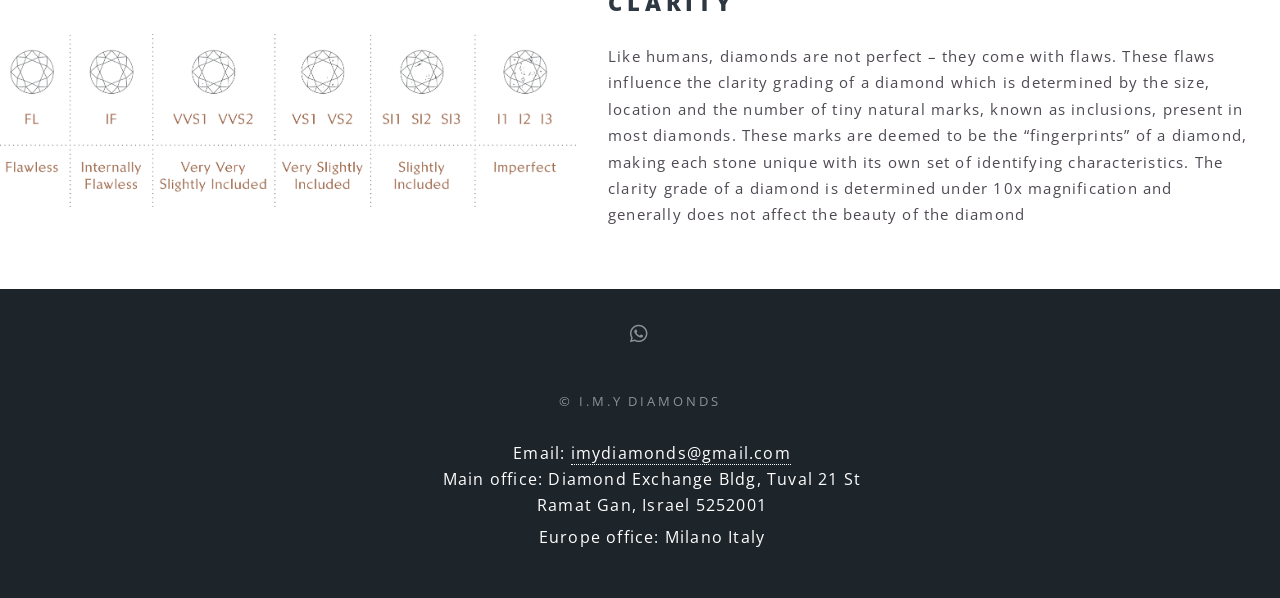
<file: education.html>
<!DOCTYPE HTML>
<!--
	Spectral by HTML5 UP
	html5up.net | @ajlkn
	Free for personal and commercial use under the CCA 3.0 license (html5up.net/license)
-->
<html lang="en">
	<head>
		<title>4C Education | I.M.Y DIAMONDS</title>
		<meta charset="utf-8" />
		<meta name="viewport" content="width=device-width, initial-scale=1, user-scalable=no" />
		<meta name="description" content="Learn the 4Cs of diamonds — Cut, Carat, Colour and Clarity — explained by I.M.Y Diamonds, certified diamond experts working with GIA, IGI and HRD." />
		<link rel="alternate" hreflang="en" href="https://www.imydiamonds.com/education.html" />
		<link rel="alternate" hreflang="it" href="https://www.imydiamonds.com/education-italian.html" />
		<link rel="alternate" hreflang="x-default" href="https://www.imydiamonds.com/education.html" />
		<link rel="icon" type="image/png" href="images/logo.png" />
		<link rel="stylesheet" href="assets/css/main.css" />
		<noscript><link rel="stylesheet" href="assets/css/noscript.css" /></noscript>
	</head>
	<body class="is-preload">

		<!-- Page Wrapper -->
			<div id="page-wrapper">

				<!-- Header -->
					<header id="header">
						<h1><a href="index.html"><img src="images/logo.png" alt="I.M.Y Diamonds" style="height: 2.9em; width: auto; vertical-align: middle; margin-top: -0.15em;" /></a></h1>
						<nav id="nav">
							<ul>
								<li class="special">
									<a href="#menu" class="menuToggle"><span>Menu</span></a>
									<div id="menu">
										<ul>
											<li><a href="italian.html">Home</a></li>
											<li><a href="about.html">About us</a></li>
											<li><a href="education.html">4c education</a></li>
											<li><a href="education-italian.html">italian</a></li>
											
										</ul>
									</div>
								</li>
							</ul>
						</nav>
					</header>

				<!-- Main -->
					<article class="education" style="background-color: #ffffff;">
						<header>
							<h2 style="font-weight: 600; font-size: 42px; color: black;" > </h2>
							<p style="color: black; font-weight: 400;" ></p>
						</header>

						
							  <section id="two" class="wrapper alt style5" style="background-color: white;">

								<section class="spotlight" style="background-color: white; justify-content: center;" >
								<div>
									<h2 class=" major" style=" text-align: center; padding: 1em ; font-size:2em;"> 4C's of Diamonds</h2>
								</div>
							</section>
								<!-- <div  style="width: 50%; justify-content: center;">
								<hr style="width: 600px; "/>
							</div> -->
								<section class="spotlight" style="background-color: white; justify-content: center;" >
									<div class="image"><img src="images/diamond-4cs-cut.png"/></div>
									
									
									<div class="content">
										<h2>Cut</h2>
										
										<p style="font-size: 0.925em ;  ">The beauty of a diamond is predominantly determined by its cut which refers to the manner that a diamond is shaped and polished to give it brilliance and fire. <br> Amongst the 4C's, cut is the only element that is within the control of human effort.
										</p>
										<h2>Ideal Proprtions</h2>
										
										<p style="font-size: 0.925em;">Proportions play a significant role in the cut of a diamond The most beautiful diamonds are cut to strictly defined cut proportions to ensure the maximum return of brilliant light, dispersed light and scintillation from a diamond. If a diamond is cut too deep, a dark centre will emerge in the stone. On the other hand, a diamond that is cut too shallow will set off a dull hollow appearance.
										</p>
									</div>
								</section>
							
							
								<section class="spotlight" style="background-color: white; justify-content: center; padding-bottom: 20px;">
									<div class="image"><img src="images/diamond-4cs-carat (1).png" alt="" style="width: 100%;" /></div>
									<div class="content">
										<h2>Carat</h2>
										<p style="font-size: 0.925em;">The weight of a diamond is measured in carats. <br>  A carat is equivalent to 0.2 grams (or 100 points). Diamonds are priced according to weight categories; the larger the stone, the more expensive, reflecting increasing natural rarity. Weight, however, does not equate to diameter; thus, reinforcing the importance of cut.</p>
									</div>
								</section>
							
								<section class="spotlight" style="background-color: white; justify-content: center;" >
									<div class="image"><img src="images/diamond-4cs-colour.png"  style="padding-left: 0.5em;" /></div><div class="content">
										<h2>Colour</h2>
										
										<p style="font-size: 0.925em;">Diamonds may appear colourless, but in reality, they have traces of yellow or brown in them. When it comes to colours, less is more. Diamond colour grades range from colourless D to light yellow Z. D colour is considered the best and rarest, thus it will be the most desired and most valuable.


										</p>
									</div>
								</section>

								<section class="spotlight" style="background-color: white; justify-content: center;">
									<div class="image"><img src="images/diamond-4cs-clarity.png" alt="" /></div><div class="content">
										<h2>Clarity</h2>
										
										<p style="font-size: 0.925em;">Like humans, diamonds are not perfect – they come with flaws. These flaws influence the clarity grading of a diamond which is determined by the size, location and the number of tiny natural marks, known as inclusions, present in most diamonds. These marks are deemed to be the “fingerprints” of a diamond, making each stone unique with its own set of identifying characteristics. The clarity grade of a diamond is determined under 10x magnification and generally does not affect the beauty of the diamond</p>
									</div>
								</section>

								<section class="spotlight" style="background-color: white; justify-content: center;">
                                    
								<!-- <div class="">
									<div class="" data-sal="go-u"><img id="cms-8" class="cms-editable fancy-img"
										   src="images/princes.png" alt="cut princess">
									  <p id="cms-9" class="cms-editable"><strong class="t-accent">Princess cut diamond</strong><br>Shine and
										sparkle above the rest! Power-packed with a sparkly punch, the popular princess cut reflects a modern,
										edgy charm to complement diamond jewellery. This cut perfectly captures an intriguing profile, providing
										exceptional brilliance to ensure it never goes unnoticed.</p>
									</div>
									<div class="" data-sal="go-u"><img id="cms-10" class="cms-editable fancy-img"
										   src="img/cut-oval.png" alt="cut princess">
									  <p id="cms-11" class="cms-editable"><strong class="t-accent">Oval cut diamond</strong><br>Brilliant and very
										feminine, the oval cut diamond truly stands out on its own. Combining the brilliance of the round diamond
										and a unique elongated shape which makes it look larger than a round diamond, a well-cut oval is perfectly
										accentuated with its polished elegance.</p>
									</div>
									<div class="" data-sal="go-u"><img id="cms-12" class="cms-editable fancy-img"
										   src="img/cut-pear.png" alt="cut princess">
									  <p id="cms-13" class="cms-editable"><strong class="t-accent">Pear-shaped diamond</strong><br>The graceful
										pear-shaped cut diamond is unlike any other. Its graceful silhouette starts with a rounded end and tapers
										into a summit point that makes it recognisable instantaneously. Elegant and luxurious, it is a flattering
										choice for vintage, modern, and classic looks that will keep compliments coming from all directions.</p>
									</div>
									<div class="col-md-6 col-lg-3" data-sal="go-u"><img id="cms-14" class="cms-editable fancy-img"
										   src="img/cut-emerald.png" alt="cut princess">
									  <p id="cms-15" class="cms-editable"><strong class="t-accent">Emerald cut diamond</strong><br>Glam it up with
										an emerald-cut diamond! First used in the 20s and rose into popularity during the Art Deco movement, this
										cut continues to steal the spotlight today with its sleek, clean profile that reveals a sophisticated edge
										for modern engagement rings. Its distinctive long facets extending down the sides express the understated
										beauty of the diamond, making its opulent appeal impossible to replicate.</p>
									</div>
									<div class="col-md-6 col-lg-3" data-sal="go-u"><img id="cms-16" class="cms-editable fancy-img"
										   src="img/cut-marquise.png" alt="cut princess">
									  <p id="cms-17" class="cms-editable"><strong class="t-accent">Marquise cut diamond</strong><br>Brimming with
										historic charm, the marquise cut diamond will make our heart sing with its classic yet whimsical shape
										resembling a smile. 60 facets highlight its profile, creating an exceptionally sparkly diamond befitting
										even for the royals. This cut is utterly stunning from every angle and has the ability to make fingers
										look thinner and longer.</p>
									</div>
									<div class="col-md-6 col-lg-3" data-sal="go-u"><img id="cms-18" class="cms-editable fancy-img"
										   src="img/cut-cushion.png" alt="cut princess">
									  <p id="cms-19" class="cms-editable"><strong class="t-accent">Cushion cut diamond</strong><br>Ignite the
										fiery passion that rests within you. The cushion cut diamond confidently radiates a quiet opulence that
										tugs at your desire for the finer things in life. While this pillow-shaped diamond is generally less
										brilliant than round cut ones, it still exudes immense fire and a unique vintage allure that makes it the
										third most popular diamond cut.</p>
									</div>
									<div class="col-md-6 col-lg-3" data-sal="go-u"><img id="cms-20" class="cms-editable fancy-img"
										   src="img/cut-heart.png" alt="cut princess">
									  <p id="cms-21" class="cms-editable"><strong class="t-accent">Heart-shaped cut diamond</strong><br>Love comes
										in many forms; in a diamond like the heart-shaped cut, love is a literal manifestation of passion and
										romance in their purest forms. The beauty of this stone is in its perfect symmetry where each side is a
										pristine mirror image of the other. Exquisitely brilliant with breathtaking light performance, this
										romantic cut is a statement piece that evokes a lifetime of love, beauty and luxury.</p>
									</div> -->


								</section>





								
						</section>
				
					</article>

				<!-- Footer -->
					<footer id="footer">
						<ul class="icons">
							<li style="list-style-type: none;"><a href="https://wa.me/393463653548" target="_blank" rel="noopener" class="icon brands fa-whatsapp"><span class="label">WhatsApp</span></a></li>
						</ul>
						<ul class="copyright" style="margin-top:2px;">
							<li>&copy; I.M.Y DIAMONDS</li>
						</ul>
						<ul>
							<li style="list-style-type: none;">Email: <a href="mailto:imydiamonds@gmail.com">imydiamonds@gmail.com</a></li>
							<li style="list-style-type: none;">
								Main office: Diamond Exchange Bldg, Tuval 21 St <br> Ramat Gan, Israel 5252001
							</li>
							<li style="list-style-type: none; padding-top:5px;">
								Europe office: Milano Italy
							</li>
						</ul>
					</footer>

			</div>

		<!-- Scripts -->
			<script src="assets/js/jquery.min.js"></script>
			<script src="assets/js/jquery.scrollex.min.js"></script>
			<script src="assets/js/jquery.scrolly.min.js"></script>
			<script src="assets/js/browser.min.js"></script>
			<script src="assets/js/breakpoints.min.js"></script>
			<script src="assets/js/util.js"></script>
			<script src="assets/js/main.js"></script>

	</body>
</html>
</file>
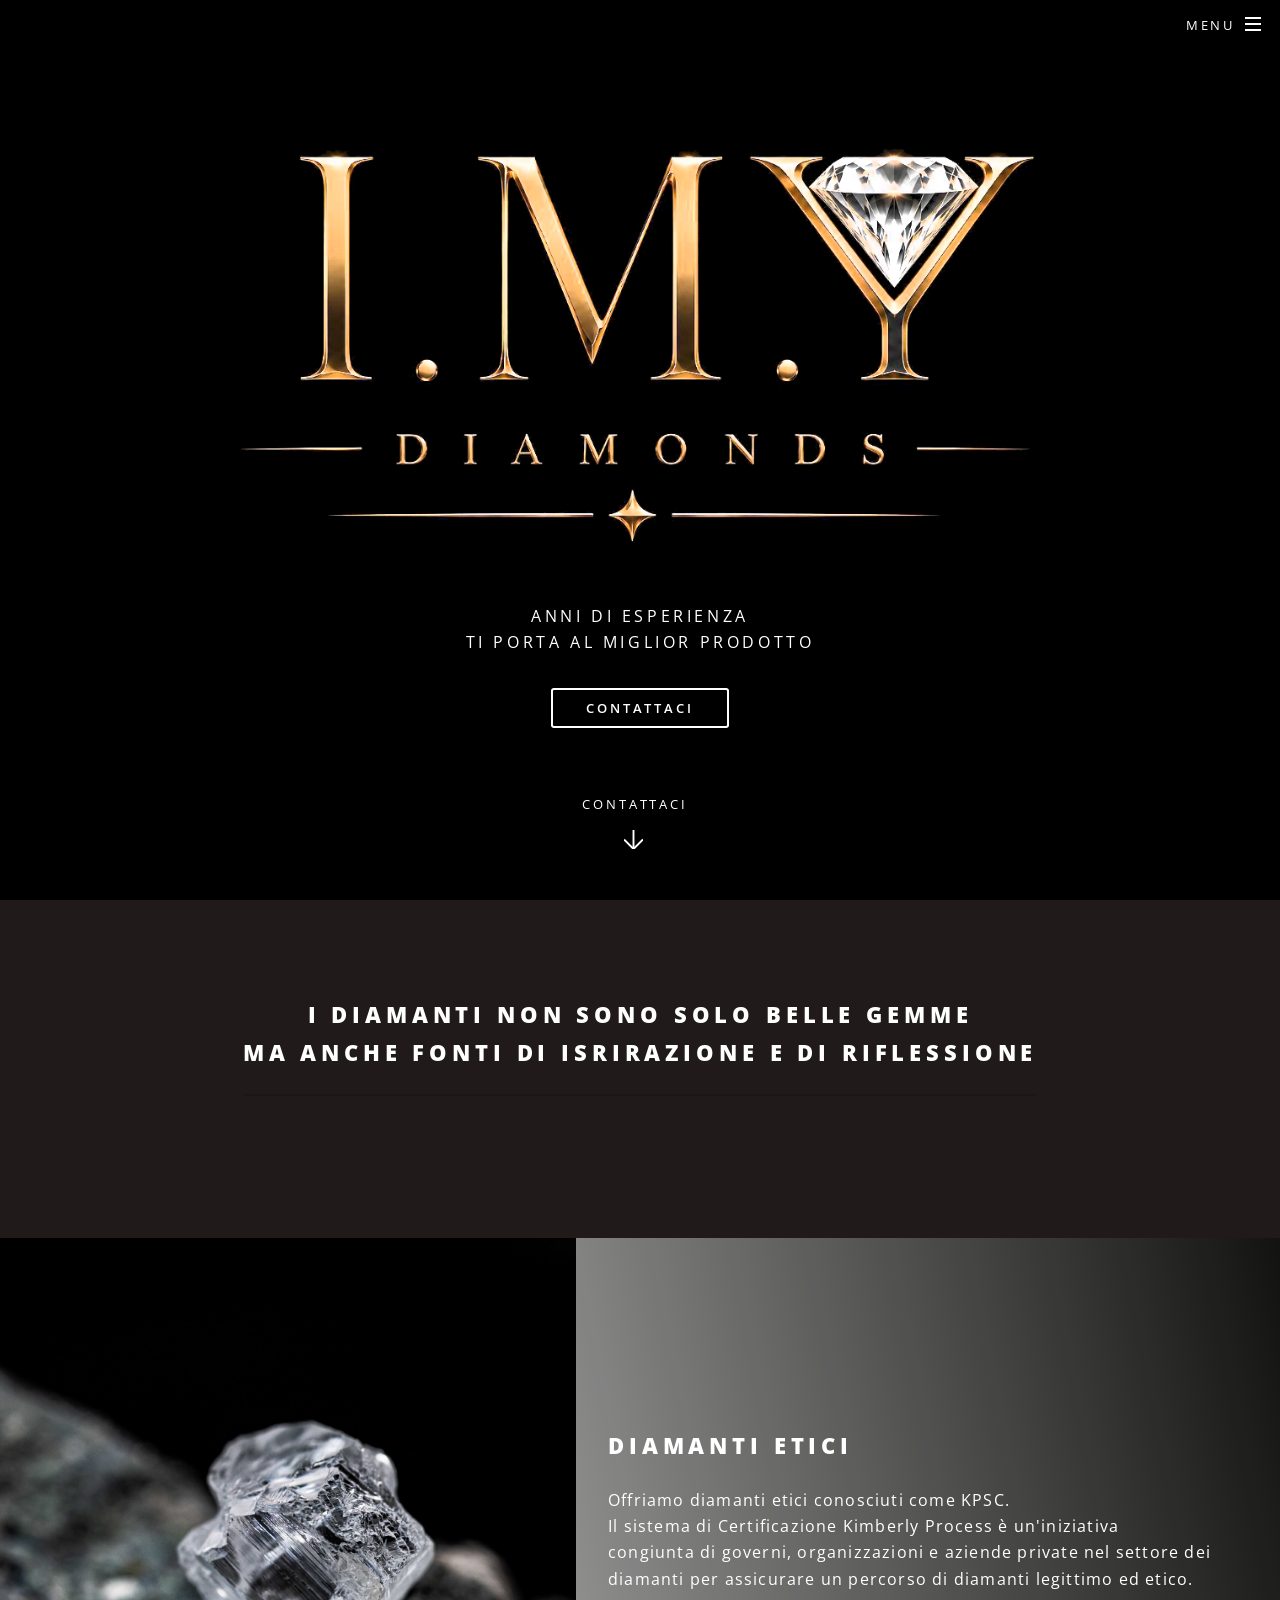
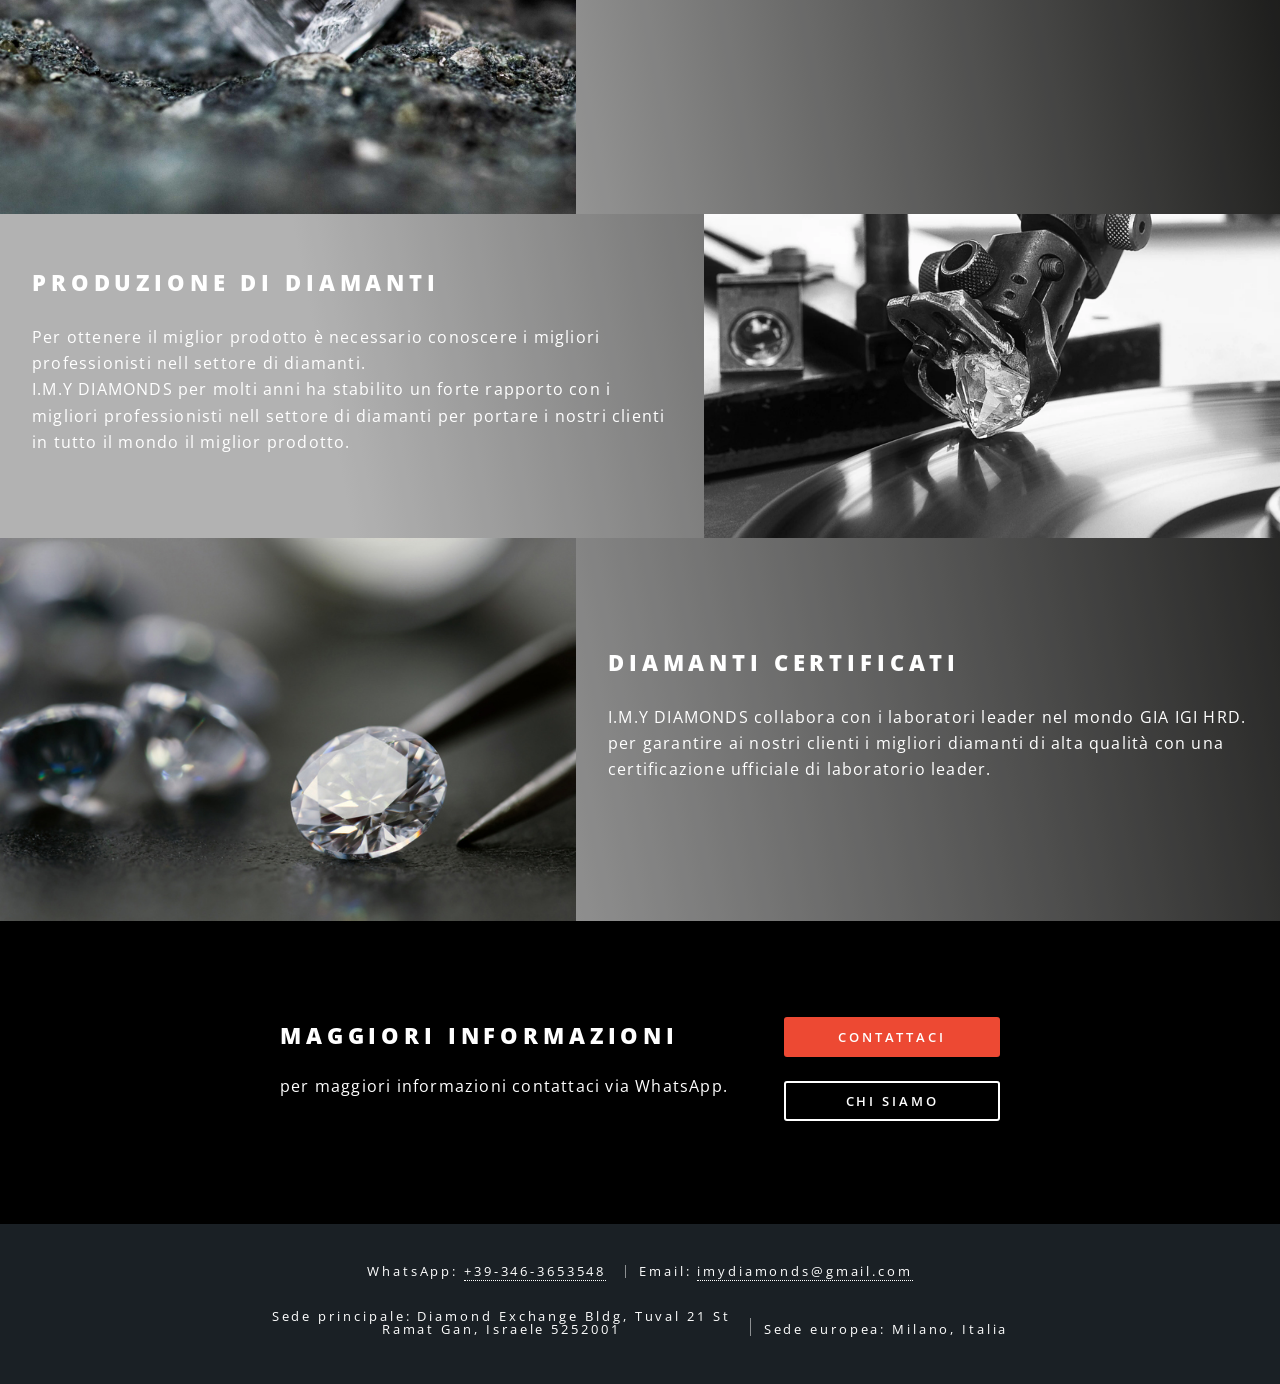
<file: italian.html>
<!DOCTYPE HTML>
<!--
	Spectral by HTML5 UP
	html5up.net | @ajlkn
	Free for personal and commercial use under the CCA 3.0 license (html5up.net/license)
-->
<html lang="it">
	<head>
		<title>I.M.Y DIAMONDS | Diamanti Certificati - GIA, IGI, HRD</title>
		<meta charset="utf-8" />
		<meta name="viewport" content="width=device-width, initial-scale=1, user-scalable=no" />
		<meta name="description" content="Nell'ambito dei nostri servizi per diamanti, I.M.Y. è in grado di fornire diamanti di tutte le dimensioni, a partire da 0,30 punti. Certificati dai principali laboratori mondiali: GIA, IGI, HRD." />
		<link rel="alternate" hreflang="en" href="https://www.imydiamonds.com/index.html" />
		<link rel="alternate" hreflang="it" href="https://www.imydiamonds.com/italian.html" />
		<link rel="alternate" hreflang="x-default" href="https://www.imydiamonds.com/index.html" />
		<link rel="icon" type="image/png" href="images/logo.png" />
		<link rel="stylesheet" href="assets/css/main.css" />
		<noscript><link rel="stylesheet" href="assets/css/noscript.css" /></noscript>
	</head>
	<body class="landing is-preload">

		<!-- Page Wrapper -->
			<div id="page-wrapper">

				<!-- Header -->
					<header id="header" class="alt">
						<h1><a href="italian.html"><img src="images/logo.png" alt="I.M.Y Diamonds" style="height: 2.9em; width: auto; vertical-align: middle; margin-top: -0.15em;" /></a></h1>
						<nav id="nav">
							<ul>
								<li class="special">
									<a href="#menu" class="menuToggle"><span>Menu</span></a>
									<div id="menu">
										<ul>
											<li><a href="italian.html">Home</a></li>
											<li><a href="about.html">chi siamo</a></li>
											<li><a href="education-italian.html">4c educazione</a></li>
											<li><a href="index.html">English</a></li>
											
										</ul>
									</div>
								</li>
							</ul>
						</nav>
					</header>

				<!-- Banner -->
					<section id="banner">
						<div class="inner">
							<h2 style="border-bottom: none;"><img src="images/logo.png" alt="I.M.Y DIAMONDS" style="max-width: 95%; width: 850px; height: auto;" /></h2>
							<p>ANNI DI ESPERIENZA<br />
							TI PORTA AL MIGLIOR PRODOTTO <br />
							
							<ul class="actions special">
								<li><a href="https://wa.me/393463653548" target="_blank" rel="noopener" class="button ">contattaci</a></li>
							</ul>
						</div>
						<a href="#one" class="more scrolly">contattaci</a>
					</section>

				<!-- One -->
					 <section id="one" class="wrapper style1 special">
						<div class="inner">
							<header class="major">
								<h2>
									I diamanti non sono solo belle gemme
                                                                        <br/> ma anche fonti di isrirazione e di riflessione</h2>
								
							</header>
							
						</div>
					</section> 

				<!-- Two -->
					<section id="two" class="wrapper alt style2">
						<section class="spotlight">
							<div class="image"><img src="images/ruogh-diamond-2.jpeg" alt="" /></div><div class="content">
								<h2>Diamanti Etici</h2>
								
								<p>Offriamo diamanti etici conosciuti come KPSC. <br/> Il sistema di Certificazione Kimberly Process è un'iniziativa  <br/> congiunta di governi, organizzazioni e aziende private nel settore dei diamanti  per assicurare un percorso di diamanti legittimo ed etico.
								</p>
							</div>
						</section>
						<section class="spotlight">
							<div class="image"><img src="images/diamond-polish-2.webp" alt="" /></div><div class="content">
								<h2>PRODUZIONE DI DIAMANTI</h2>
								
								<p>Per ottenere il miglior prodotto
									è necessario conoscere i migliori professionisti nell settore di diamanti.<br>
									I.M.Y DIAMONDS per molti anni ha stabilito un forte rapporto
									con i migliori professionisti nell settore di diamanti per portare i nostri clienti in tutto il mondo il miglior prodotto.
						</section>
						<section class="spotlight">
							<div class="image"><img src="images/Diamond.jpg" alt="" /></div><div class="content">
								<h2> diamanti certificati	</h2>
								
								<p> I.M.Y DIAMONDS collabora con i laboratori leader nel mondo GIA  IGI  HRD. <br> per garantire ai nostri clienti i migliori diamanti di alta qualità con una certificazione ufficiale di laboratorio leader. </p>
							</div>
						</section>
					</section>

				<!-- Three -->
					<!-- <section id="three" class="wrapper style3 special">
						<div class="inner">
							<header class="major">
								<h2>Accumsan mus tortor nunc aliquet</h2>
								<p>Aliquam ut ex ut augue consectetur interdum. Donec amet imperdiet eleifend<br />
								fringilla tincidunt. Nullam dui leo Aenean mi ligula, rhoncus ullamcorper.</p>
							</header>
							<ul class="features">
								<li class="icon fa-paper-plane">
									<h3>Arcu accumsan</h3>
									<p>Augue consectetur sed interdum imperdiet et ipsum. Mauris lorem tincidunt nullam amet leo Aenean ligula consequat consequat.</p>
								</li>
								<li class="icon solid fa-laptop">
									<h3>Ac Augue Eget</h3>
									<p>Augue consectetur sed interdum imperdiet et ipsum. Mauris lorem tincidunt nullam amet leo Aenean ligula consequat consequat.</p>
								</li>
								<li class="icon solid fa-code">
									<h3>Mus Scelerisque</h3>
									<p>Augue consectetur sed interdum imperdiet et ipsum. Mauris lorem tincidunt nullam amet leo Aenean ligula consequat consequat.</p>
								</li>
								<li class="icon solid fa-headphones-alt">
									<h3>Mauris Imperdiet</h3>
									<p>Augue consectetur sed interdum imperdiet et ipsum. Mauris lorem tincidunt nullam amet leo Aenean ligula consequat consequat.</p>
								</li>
								<li class="icon fa-heart">
									<h3>Aenean Primis</h3>
									<p>Augue consectetur sed interdum imperdiet et ipsum. Mauris lorem tincidunt nullam amet leo Aenean ligula consequat consequat.</p>
								</li>
								<li class="icon fa-flag">
									<h3>Tortor Ut</h3>
									<p>Augue consectetur sed interdum imperdiet et ipsum. Mauris lorem tincidunt nullam amet leo Aenean ligula consequat consequat.</p>
								</li>
							</ul>
						</div>
					</section> -->

				<!-- CTA -->
					<section id="cta" class="wrapper style4">
						<div class="inner">
							<header>
								<h2> maggiori informazioni</h2>
								<p>per maggiori informazioni contattaci via WhatsApp.</p>
							</header>
							<ul class="actions stacked">
								<li><a href="https://wa.me/393463653548" target="_blank" rel="noopener" class="button fit primary">contattaci</a></li>
								<li><a href="about_italian.html" class="button fit">chi siamo</a></li>
							</ul>
						</div>
					</section>

				<!-- Footer -->
				<footer id="footer">
					<!-- <ul class="icons">
						<li><a href="#" class="icon brands fa-twitter"><span class="label">Twitter</span></a></li>
						<li><a href="#" class="icon brands fa-facebook-f"><span class="label">Facebook</span></a></li>
						<li><a href="#" class="icon brands fa-instagram"><span class="label">Instagram</span></a></li>
						<li><a href="#" class="icon brands fa-dribbble"><span class="label">Dribbble</span></a></li> -->
						<!-- <li style="list-style-type: none;"><a href="mailto:info@imydiamonds.com" class="icon solid fa-envelope"><span class="label">Email</span></a></li>
					</ul> -->
					<ul class="copyright" style="margin-top:2px;">
						<li style="list-style-type: none; font-size:small; color: #ffffff; text-transform: none;">WhatsApp: <a href="https://wa.me/393463653548" target="_blank" rel="noopener" style="color: #ffffff;">+39-346-3653548</a></li>
						<li style="list-style-type: none; font-size:small; color: #ffffff; text-transform: none;">Email: <a href="mailto:imydiamonds@gmail.com" style="color: #ffffff;">imydiamonds@gmail.com</a></li>
					</ul>
					<ul class="copyright">
						<li style="list-style-type: none; font-size:small; color: #ffffff; text-transform: none;letter-spacing: 0.225em; "  >
							Sede principale: Diamond Exchange Bldg, Tuval 21 St <br> Ramat Gan, Israele 5252001
						</li>

					
					
						<li style="list-style-type: none; padding-top:5px ; font-size: small;color: #ffffff; text-transform: none; " >
							Sede europea: Milano, Italia
						</li>

						
					</ul>
				</footer>
			</div>

		<!-- Scripts -->
			<script src="assets/js/jquery.min.js"></script>
			<script src="assets/js/jquery.scrollex.min.js"></script>
			<script src="assets/js/jquery.scrolly.min.js"></script>
			<script src="assets/js/browser.min.js"></script>
			<script src="assets/js/breakpoints.min.js"></script>
			<script src="assets/js/util.js"></script>
			<script src="assets/js/main.js"></script>

	</body>
</html>
</file>
<file: assets/css/noscript.css>
/*
	Spectral by HTML5 UP
	html5up.net | @ajlkn
	Free for personal and commercial use under the CCA 3.0 license (html5up.net/license)
*/

/* Banner */

	body.is-preload #banner h2 {
		-moz-transform: none;
		-webkit-transform: none;
		-ms-transform: none;
		transform: none;
		opacity: 1;
	}

		body.is-preload #banner h2:before, body.is-preload #banner h2:after {
			width: 100%;
		}

	body.is-preload #banner .more {
		-moz-transform: none;
		-webkit-transform: none;
		-ms-transform: none;
		transform: none;
		opacity: 1;
	}

	body.is-preload #banner:after {
		opacity: 0;
	}
</file>
<file: assets/css/main.css>
@import url(fontawesome-all.min.css);
@import url("https://fonts.googleapis.com/css?family=Open+Sans:400,400italic,600,600italic,800,800italic");

/*
	Spectral by HTML5 UP
	html5up.net | @ajlkn
	Free for personal and commercial use under the CCA 3.0 license (html5up.net/license)
*/

html, body, div, span, applet, object,
iframe, h1, h2, h3, h4, h5, h6, p, blockquote,
pre, a, abbr, acronym, address, big, cite,
code, del, dfn, em, img, ins, kbd, q, s, samp,
small, strike, strong, sub, sup, tt, var, b,
u, i, center, dl, dt, dd, ol, ul, li, fieldset,
form, label, legend, table, caption, tbody,
tfoot, thead, tr, th, td, article, aside,
canvas, details, embed, figure, figcaption,
footer, header, hgroup, menu, nav, output, ruby,
section, summary, time, mark, audio, video {
	margin: 0;
	padding: 0;
	border: 0;
	font-size: 100%;
	font: inherit;
	vertical-align: baseline;}

article, aside, details, figcaption, figure,
footer, header, hgroup, menu, nav, section {
	display: block;}

body {
	line-height: 1;
}

ol, ul {
	list-style: none;
}

blockquote, q {
	quotes: none;
}

	blockquote:before, blockquote:after, q:before, q:after {
		content: '';
		content: none;
	}

table {
	border-collapse: collapse;
	border-spacing: 0;
}

body {
	-webkit-text-size-adjust: none;
}

mark {
	background-color: transparent;
	color: inherit;
}

input::-moz-focus-inner {
	border: 0;
	padding: 0;
}

input, select, textarea {
	-moz-appearance: none;
	-webkit-appearance: none;
	-ms-appearance: none;
	appearance: none;
}

/* Basic */

	@-ms-viewport {
		width: device-width;
	}

	html {
		box-sizing: border-box;
	}

	*, *:before, *:after {
		box-sizing: inherit;
	}

	body {
		background: #2e3842;
	}

		body.is-preload *, body.is-preload *:before, body.is-preload *:after {
			-moz-animation: none !important;
			-webkit-animation: none !important;
			-ms-animation: none !important;
			animation: none !important;
			-moz-transition: none !important;
			-webkit-transition: none !important;
			-ms-transition: none !important;
			transition: none !important;
		}

	body, input, select, textarea {
		color: #fff;
		font-family: "Open Sans", Helvetica, sans-serif;
		font-size: 15pt;
		font-weight: 400;
		letter-spacing: 0.075em;
		line-height: 1.65em;
	}

		@media screen and (max-width: 1680px) {

			body, input, select, textarea {
				font-size: 13pt;
			}

		}

		@media screen and (max-width: 1280px) {

			body, input, select, textarea {
				font-size: 12pt;
			}

		}

		@media screen and (max-width: 736px) {

			body, input, select, textarea {
				font-size: 11pt;
				letter-spacing: 0.0375em;
			}

		}

	a {
		-moz-transition: color 0.2s ease, border-bottom-color 0.2s ease;
		-webkit-transition: color 0.2s ease, border-bottom-color 0.2s ease;
		-ms-transition: color 0.2s ease, border-bottom-color 0.2s ease;
		transition: color 0.2s ease, border-bottom-color 0.2s ease;
		border-bottom: dotted 1px;
		color: inherit;
		text-decoration: none;
	}

		a:hover {
			border-bottom-color: transparent;
		}

	strong, b {
		color: #fff;
		font-weight: 600;
	}

	em, i {
		font-style: italic;
	}

	p {
		margin: 0 0 2em 0;
	}

	h1, h2, h3, h4, h5, h6 {
		color: #fff;
		font-weight: 800;
		letter-spacing: 0.225em;
		line-height: 1em;
		margin: 0 0 1em 0;
		text-transform: uppercase;
	}

		h1 a, h2 a, h3 a, h4 a, h5 a, h6 a {
			color: inherit;
			text-decoration: none;
		}

	h2 {
		font-size: 1.35em;
		line-height: 1.75em;
	}

		@media screen and (max-width: 736px) {

			h2 {
				font-size: 1.1em;
				line-height: 1.65em;
			}

		}

	h3 {
		font-size: 1.15em;
		line-height: 1.75em;
	}

		@media screen and (max-width: 736px) {

			h3 {
				font-size: 1em;
				line-height: 1.65em;
			}

		}

	h4 {
		font-size: 1em;
		line-height: 1.5em;
	}

	h5 {
		font-size: 0.8em;
		line-height: 1.5em;
	}

	h6 {
		font-size: 0.7em;
		line-height: 1.5em;
	}

	sub {
		font-size: 0.8em;
		position: relative;
		top: 0.5em;
	}

	sup {
		font-size: 0.8em;
		position: relative;
		top: -0.5em;
	}

	hr {
		border: 0;
		border-bottom: solid 2px #fff;
		margin: 3em 0;
	}

		hr
		 {
			margin: 4.5em 0;
		}

	blockquote {
		border-left: solid 4px #fff;
		font-style: italic;
		margin: 0 0 2em 0;
		padding: 0.5em 0 0.5em 2em;
	}

	code {
		background: rgba(144, 144, 144, 0.25);
		border-radius: 3px;
		font-family: "Courier New", monospace;
		font-size: 0.9em;
		letter-spacing: 0;
		margin: 0 0.25em;
		padding: 0.25em 0.65em;
	}

	pre {
		-webkit-overflow-scrolling: touch;
		font-family: "Courier New", monospace;
		font-size: 0.9em;
		margin: 0 0 2em 0;
	}

		pre code {
			display: block;
			line-height: 1.75em;
			padding: 1em 1.5em;
			overflow-x: auto;
		}

	.align-left {
		text-align: left;
	}

	.align-center {
		text-align: center;
	}

	.align-right {
		text-align: right;
	}

/* Row */

	.row {
		display: flex;
		flex-wrap: wrap;
		box-sizing: border-box;
		align-items: stretch;
	}

		.row > * {
			box-sizing: border-box;
		}

		.row.gtr-uniform > * > :last-child {
			margin-bottom: 0;
		}

		.row.aln-left {
			justify-content: flex-start;
		}

		.row.aln-center {
			justify-content: center;
		}

		.row.aln-right {
			justify-content: flex-end;
		}

		.row.aln-top {
			align-items: flex-start;
		}

		.row.aln-middle {
			align-items: center;
		}

		.row.aln-bottom {
			align-items: flex-end;
		}

		.row > .imp {
			order: -1;
		}

		.row > .col-1 {
			width: 8.33333%;
		}

		.row > .off-1 {
			margin-left: 8.33333%;
		}

		.row > .col-2 {
			width: 16.66667%;
		}

		.row > .off-2 {
			margin-left: 16.66667%;
		}

		.row > .col-3 {
			width: 25%;
		}

		.row > .off-3 {
			margin-left: 25%;
		}

		.row > .col-4 {
			width: 33.33333%;
		}

		.row > .off-4 {
			margin-left: 33.33333%;
		}

		.row > .col-5 {
			width: 41.66667%;
		}

		.row > .off-5 {
			margin-left: 41.66667%;
		}

		.row > .col-6 {
			width: 50%;
		}

		.row > .off-6 {
			margin-left: 50%;
		}

		.row > .col-7 {
			width: 58.33333%;
		}

		.row > .off-7 {
			margin-left: 58.33333%;
		}

		.row > .col-8 {
			width: 66.66667%;
		}

		.row > .off-8 {
			margin-left: 66.66667%;
		}

		.row > .col-9 {
			width: 75%;
		}

		.row > .off-9 {
			margin-left: 75%;
		}

		.row > .col-10 {
			width: 83.33333%;
		}

		.row > .off-10 {
			margin-left: 83.33333%;
		}

		.row > .col-11 {
			width: 91.66667%;
		}

		.row > .off-11 {
			margin-left: 91.66667%;
		}

		.row > .col-12 {
			width: 100%;
		}

		.row > .off-12 {
			margin-left: 100%;
		}

		.row.gtr-0 {
			margin-top: 0;
			margin-left: 0em;
		}

			.row.gtr-0 > * {
				padding: 0 0 0 0em;
			}

			.row.gtr-0.gtr-uniform {
				margin-top: 0em;
			}

				.row.gtr-0.gtr-uniform > * {
					padding-top: 0em;
				}

		.row.gtr-25 {
			margin-top: 0;
			margin-left: -0.375em;
		}

			.row.gtr-25 > * {
				padding: 0 0 0 0.375em;
			}

			.row.gtr-25.gtr-uniform {
				margin-top: -0.375em;
			}

				.row.gtr-25.gtr-uniform > * {
					padding-top: 0.375em;
				}

		.row.gtr-50 {
			margin-top: 0;
			margin-left: -0.75em;
		}

			.row.gtr-50 > * {
				padding: 0 0 0 0.75em;
			}

			.row.gtr-50.gtr-uniform {
				margin-top: -0.75em;
			}

				.row.gtr-50.gtr-uniform > * {
					padding-top: 0.75em;
				}

		.row {
			margin-top: 0;
			margin-left: -1.5em;
		}

			.row > * {
				padding: 0 0 0 1.5em;
			}

			.row.gtr-uniform {
				margin-top: -1.5em;
			}

				.row.gtr-uniform > * {
					padding-top: 1.5em;
				}

		.row.gtr-150 {
			margin-top: 0;
			margin-left: -2.25em;
		}

			.row.gtr-150 > * {
				padding: 0 0 0 2.25em;
			}

			.row.gtr-150.gtr-uniform {
				margin-top: -2.25em;
			}

				.row.gtr-150.gtr-uniform > * {
					padding-top: 2.25em;
				}

		.row.gtr-200 {
			margin-top: 0;
			margin-left: -3em;
		}

			.row.gtr-200 > * {
				padding: 0 0 0 3em;
			}

			.row.gtr-200.gtr-uniform {
				margin-top: -3em;
			}

				.row.gtr-200.gtr-uniform > * {
					padding-top: 3em;
				}

		@media screen and (max-width: 1680px) {

			.row {
				display: flex;
				flex-wrap: wrap;
				box-sizing: border-box;
				align-items: stretch;
			}

				.row > * {
					box-sizing: border-box;
				}

				.row.gtr-uniform > * > :last-child {
					margin-bottom: 0;
				}

				.row.aln-left {
					justify-content: flex-start;
				}

				.row.aln-center {
					justify-content: center;
				}

				.row.aln-right {
					justify-content: flex-end;
				}

				.row.aln-top {
					align-items: flex-start;
				}

				.row.aln-middle {
					align-items: center;
				}

				.row.aln-bottom {
					align-items: flex-end;
				}

				.row > .imp-xlarge {
					order: -1;
				}

				.row > .col-1-xlarge {
					width: 8.33333%;
				}

				.row > .off-1-xlarge {
					margin-left: 8.33333%;
				}

				.row > .col-2-xlarge {
					width: 16.66667%;
				}

				.row > .off-2-xlarge {
					margin-left: 16.66667%;
				}

				.row > .col-3-xlarge {
					width: 25%;
				}

				.row > .off-3-xlarge {
					margin-left: 25%;
				}

				.row > .col-4-xlarge {
					width: 33.33333%;
				}

				.row > .off-4-xlarge {
					margin-left: 33.33333%;
				}

				.row > .col-5-xlarge {
					width: 41.66667%;
				}

				.row > .off-5-xlarge {
					margin-left: 41.66667%;
				}

				.row > .col-6-xlarge {
					width: 50%;
				}

				.row > .off-6-xlarge {
					margin-left: 50%;
				}

				.row > .col-7-xlarge {
					width: 58.33333%;
				}

				.row > .off-7-xlarge {
					margin-left: 58.33333%;
				}

				.row > .col-8-xlarge {
					width: 66.66667%;
				}

				.row > .off-8-xlarge {
					margin-left: 66.66667%;
				}

				.row > .col-9-xlarge {
					width: 75%;
				}

				.row > .off-9-xlarge {
					margin-left: 75%;
				}

				.row > .col-10-xlarge {
					width: 83.33333%;
				}

				.row > .off-10-xlarge {
					margin-left: 83.33333%;
				}

				.row > .col-11-xlarge {
					width: 91.66667%;
				}

				.row > .off-11-xlarge {
					margin-left: 91.66667%;
				}

				.row > .col-12-xlarge {
					width: 100%;
				}

				.row > .off-12-xlarge {
					margin-left: 100%;
				}

				.row.gtr-0 {
					margin-top: 0;
					margin-left: 0em;
				}

					.row.gtr-0 > * {
						padding: 0 0 0 0em;
					}

					.row.gtr-0.gtr-uniform {
						margin-top: 0em;
					}

						.row.gtr-0.gtr-uniform > * {
							padding-top: 0em;
						}

				.row.gtr-25 {
					margin-top: 0;
					margin-left: -0.375em;
				}

					.row.gtr-25 > * {
						padding: 0 0 0 0.375em;
					}

					.row.gtr-25.gtr-uniform {
						margin-top: -0.375em;
					}

						.row.gtr-25.gtr-uniform > * {
							padding-top: 0.375em;
						}

				.row.gtr-50 {
					margin-top: 0;
					margin-left: -0.75em;
				}

					.row.gtr-50 > * {
						padding: 0 0 0 0.75em;
					}

					.row.gtr-50.gtr-uniform {
						margin-top: -0.75em;
					}

						.row.gtr-50.gtr-uniform > * {
							padding-top: 0.75em;
						}

				.row {
					margin-top: 0;
					margin-left: -1.5em;
				}

					.row > * {
						padding: 0 0 0 1.5em;
					}

					.row.gtr-uniform {
						margin-top: -1.5em;
					}

						.row.gtr-uniform > * {
							padding-top: 1.5em;
						}

				.row.gtr-150 {
					margin-top: 0;
					margin-left: -2.25em;
				}

					.row.gtr-150 > * {
						padding: 0 0 0 2.25em;
					}

					.row.gtr-150.gtr-uniform {
						margin-top: -2.25em;
					}

						.row.gtr-150.gtr-uniform > * {
							padding-top: 2.25em;
						}

				.row.gtr-200 {
					margin-top: 0;
					margin-left: -3em;
				}

					.row.gtr-200 > * {
						padding: 0 0 0 3em;
					}

					.row.gtr-200.gtr-uniform {
						margin-top: -3em;
					}

						.row.gtr-200.gtr-uniform > * {
							padding-top: 3em;
						}

		}

		@media screen and (max-width: 1280px) {

			.row {
				display: flex;
				flex-wrap: wrap;
				box-sizing: border-box;
				align-items: stretch;
			}

				.row > * {
					box-sizing: border-box;
				}

				.row.gtr-uniform > * > :last-child {
					margin-bottom: 0;
				}

				.row.aln-left {
					justify-content: flex-start;
				}

				.row.aln-center {
					justify-content: center;
				}

				.row.aln-right {
					justify-content: flex-end;
				}

				.row.aln-top {
					align-items: flex-start;
				}

				.row.aln-middle {
					align-items: center;
				}

				.row.aln-bottom {
					align-items: flex-end;
				}

				.row > .imp-large {
					order: -1;
				}

				.row > .col-1-large {
					width: 8.33333%;
				}

				.row > .off-1-large {
					margin-left: 8.33333%;
				}

				.row > .col-2-large {
					width: 16.66667%;
				}

				.row > .off-2-large {
					margin-left: 16.66667%;
				}

				.row > .col-3-large {
					width: 25%;
				}

				.row > .off-3-large {
					margin-left: 25%;
				}

				.row > .col-4-large {
					width: 33.33333%;
				}

				.row > .off-4-large {
					margin-left: 33.33333%;
				}

				.row > .col-5-large {
					width: 41.66667%;
				}

				.row > .off-5-large {
					margin-left: 41.66667%;
				}

				.row > .col-6-large {
					width: 50%;
				}

				.row > .off-6-large {
					margin-left: 50%;
				}

				.row > .col-7-large {
					width: 58.33333%;
				}

				.row > .off-7-large {
					margin-left: 58.33333%;
				}

				.row > .col-8-large {
					width: 66.66667%;
				}

				.row > .off-8-large {
					margin-left: 66.66667%;
				}

				.row > .col-9-large {
					width: 75%;
				}

				.row > .off-9-large {
					margin-left: 75%;
				}

				.row > .col-10-large {
					width: 83.33333%;
				}

				.row > .off-10-large {
					margin-left: 83.33333%;
				}

				.row > .col-11-large {
					width: 91.66667%;
				}

				.row > .off-11-large {
					margin-left: 91.66667%;
				}

				.row > .col-12-large {
					width: 100%;
				}

				.row > .off-12-large {
					margin-left: 100%;
				}

				.row.gtr-0 {
					margin-top: 0;
					margin-left: 0em;
				}

					.row.gtr-0 > * {
						padding: 0 0 0 0em;
					}

					.row.gtr-0.gtr-uniform {
						margin-top: 0em;
					}

						.row.gtr-0.gtr-uniform > * {
							padding-top: 0em;
						}

				.row.gtr-25 {
					margin-top: 0;
					margin-left: -0.375em;
				}

					.row.gtr-25 > * {
						padding: 0 0 0 0.375em;
					}

					.row.gtr-25.gtr-uniform {
						margin-top: -0.375em;
					}

						.row.gtr-25.gtr-uniform > * {
							padding-top: 0.375em;
						}

				.row.gtr-50 {
					margin-top: 0;
					margin-left: -0.75em;
				}

					.row.gtr-50 > * {
						padding: 0 0 0 0.75em;
					}

					.row.gtr-50.gtr-uniform {
						margin-top: -0.75em;
					}

						.row.gtr-50.gtr-uniform > * {
							padding-top: 0.75em;
						}

				.row {
					margin-top: 0;
					margin-left: -1.5em;
				}

					.row > * {
						padding: 0 0 0 1.5em;
					}

					.row.gtr-uniform {
						margin-top: -1.5em;
					}

						.row.gtr-uniform > * {
							padding-top: 1.5em;
						}

				.row.gtr-150 {
					margin-top: 0;
					margin-left: -2.25em;
				}

					.row.gtr-150 > * {
						padding: 0 0 0 2.25em;
					}

					.row.gtr-150.gtr-uniform {
						margin-top: -2.25em;
					}

						.row.gtr-150.gtr-uniform > * {
							padding-top: 2.25em;
						}

				.row.gtr-200 {
					margin-top: 0;
					margin-left: -3em;
				}

					.row.gtr-200 > * {
						padding: 0 0 0 3em;
					}

					.row.gtr-200.gtr-uniform {
						margin-top: -3em;
					}

						.row.gtr-200.gtr-uniform > * {
							padding-top: 3em;
						}

		}

		@media screen and (max-width: 980px) {

			.row {
				display: flex;
				flex-wrap: wrap;
				box-sizing: border-box;
				align-items: stretch;
			}

				.row > * {
					box-sizing: border-box;
				}

				.row.gtr-uniform > * > :last-child {
					margin-bottom: 0;
				}

				.row.aln-left {
					justify-content: flex-start;
				}

				.row.aln-center {
					justify-content: center;
				}

				.row.aln-right {
					justify-content: flex-end;
				}

				.row.aln-top {
					align-items: flex-start;
				}

				.row.aln-middle {
					align-items: center;
				}

				.row.aln-bottom {
					align-items: flex-end;
				}

				.row > .imp-medium {
					order: -1;
				}

				.row > .col-1-medium {
					width: 8.33333%;
				}

				.row > .off-1-medium {
					margin-left: 8.33333%;
				}

				.row > .col-2-medium {
					width: 16.66667%;
				}

				.row > .off-2-medium {
					margin-left: 16.66667%;
				}

				.row > .col-3-medium {
					width: 25%;
				}

				.row > .off-3-medium {
					margin-left: 25%;
				}

				.row > .col-4-medium {
					width: 33.33333%;
				}

				.row > .off-4-medium {
					margin-left: 33.33333%;
				}

				.row > .col-5-medium {
					width: 41.66667%;
				}

				.row > .off-5-medium {
					margin-left: 41.66667%;
				}

				.row > .col-6-medium {
					width: 50%;
				}

				.row > .off-6-medium {
					margin-left: 50%;
				}

				.row > .col-7-medium {
					width: 58.33333%;
				}

				.row > .off-7-medium {
					margin-left: 58.33333%;
				}

				.row > .col-8-medium {
					width: 66.66667%;
				}

				.row > .off-8-medium {
					margin-left: 66.66667%;
				}

				.row > .col-9-medium {
					width: 75%;
				}

				.row > .off-9-medium {
					margin-left: 75%;
				}

				.row > .col-10-medium {
					width: 83.33333%;
				}

				.row > .off-10-medium {
					margin-left: 83.33333%;
				}

				.row > .col-11-medium {
					width: 91.66667%;
				}

				.row > .off-11-medium {
					margin-left: 91.66667%;
				}

				.row > .col-12-medium {
					width: 100%;
				}

				.row > .off-12-medium {
					margin-left: 100%;
				}

				.row.gtr-0 {
					margin-top: 0;
					margin-left: 0em;
				}

					.row.gtr-0 > * {
						padding: 0 0 0 0em;
					}

					.row.gtr-0.gtr-uniform {
						margin-top: 0em;
					}

						.row.gtr-0.gtr-uniform > * {
							padding-top: 0em;
						}

				.row.gtr-25 {
					margin-top: 0;
					margin-left: -0.375em;
				}

					.row.gtr-25 > * {
						padding: 0 0 0 0.375em;
					}

					.row.gtr-25.gtr-uniform {
						margin-top: -0.375em;
					}

						.row.gtr-25.gtr-uniform > * {
							padding-top: 0.375em;
						}

				.row.gtr-50 {
					margin-top: 0;
					margin-left: -0.75em;
				}

					.row.gtr-50 > * {
						padding: 0 0 0 0.75em;
					}

					.row.gtr-50.gtr-uniform {
						margin-top: -0.75em;
					}

						.row.gtr-50.gtr-uniform > * {
							padding-top: 0.75em;
						}

				.row {
					margin-top: 0;
					margin-left: -1.5em;
				}

					.row > * {
						padding: 0 0 0 1.5em;
					}

					.row.gtr-uniform {
						margin-top: -1.5em;
					}

						.row.gtr-uniform > * {
							padding-top: 1.5em;
						}

				.row.gtr-150 {
					margin-top: 0;
					margin-left: -2.25em;
				}

					.row.gtr-150 > * {
						padding: 0 0 0 2.25em;
					}

					.row.gtr-150.gtr-uniform {
						margin-top: -2.25em;
					}

						.row.gtr-150.gtr-uniform > * {
							padding-top: 2.25em;
						}

				.row.gtr-200 {
					margin-top: 0;
					margin-left: -3em;
				}

					.row.gtr-200 > * {
						padding: 0 0 0 3em;
					}

					.row.gtr-200.gtr-uniform {
						margin-top: -3em;
					}

						.row.gtr-200.gtr-uniform > * {
							padding-top: 3em;
						}

		}

		@media screen and (max-width: 736px) {

			.row {
				display: flex;
				flex-wrap: wrap;
				box-sizing: border-box;
				align-items: stretch;
			}

				.row > * {
					box-sizing: border-box;
				}

				.row.gtr-uniform > * > :last-child {
					margin-bottom: 0;
				}

				.row.aln-left {
					justify-content: flex-start;
				}

				.row.aln-center {
					justify-content: center;
				}

				.row.aln-right {
					justify-content: flex-end;
				}

				.row.aln-top {
					align-items: flex-start;
				}

				.row.aln-middle {
					align-items: center;
				}

				.row.aln-bottom {
					align-items: flex-end;
				}

				.row > .imp-small {
					order: -1;
				}

				.row > .col-1-small {
					width: 8.33333%;
				}

				.row > .off-1-small {
					margin-left: 8.33333%;
				}

				.row > .col-2-small {
					width: 16.66667%;
				}

				.row > .off-2-small {
					margin-left: 16.66667%;
				}

				.row > .col-3-small {
					width: 25%;
				}

				.row > .off-3-small {
					margin-left: 25%;
				}

				.row > .col-4-small {
					width: 33.33333%;
				}

				.row > .off-4-small {
					margin-left: 33.33333%;
				}

				.row > .col-5-small {
					width: 41.66667%;
				}

				.row > .off-5-small {
					margin-left: 41.66667%;
				}

				.row > .col-6-small {
					width: 50%;
				}

				.row > .off-6-small {
					margin-left: 50%;
				}

				.row > .col-7-small {
					width: 58.33333%;
				}

				.row > .off-7-small {
					margin-left: 58.33333%;
				}

				.row > .col-8-small {
					width: 66.66667%;
				}

				.row > .off-8-small {
					margin-left: 66.66667%;
				}

				.row > .col-9-small {
					width: 75%;
				}

				.row > .off-9-small {
					margin-left: 75%;
				}

				.row > .col-10-small {
					width: 83.33333%;
				}

				.row > .off-10-small {
					margin-left: 83.33333%;
				}

				.row > .col-11-small {
					width: 91.66667%;
				}

				.row > .off-11-small {
					margin-left: 91.66667%;
				}

				.row > .col-12-small {
					width: 100%;
				}

				.row > .off-12-small {
					margin-left: 100%;
				}

				.row.gtr-0 {
					margin-top: 0;
					margin-left: 0em;
				}

					.row.gtr-0 > * {
						padding: 0 0 0 0em;
					}

					.row.gtr-0.gtr-uniform {
						margin-top: 0em;
					}

						.row.gtr-0.gtr-uniform > * {
							padding-top: 0em;
						}

				.row.gtr-25 {
					margin-top: 0;
					margin-left: -0.375em;
				}

					.row.gtr-25 > * {
						padding: 0 0 0 0.375em;
					}

					.row.gtr-25.gtr-uniform {
						margin-top: -0.375em;
					}

						.row.gtr-25.gtr-uniform > * {
							padding-top: 0.375em;
						}

				.row.gtr-50 {
					margin-top: 0;
					margin-left: -0.75em;
				}

					.row.gtr-50 > * {
						padding: 0 0 0 0.75em;
					}

					.row.gtr-50.gtr-uniform {
						margin-top: -0.75em;
					}

						.row.gtr-50.gtr-uniform > * {
							padding-top: 0.75em;
						}

				.row {
					margin-top: 0;
					margin-left: -1.5em;
				}

					.row > * {
						padding: 0 0 0 1.5em;
					}

					.row.gtr-uniform {
						margin-top: -1.5em;
					}

						.row.gtr-uniform > * {
							padding-top: 1.5em;
						}

				.row.gtr-150 {
					margin-top: 0;
					margin-left: -2.25em;
				}

					.row.gtr-150 > * {
						padding: 0 0 0 2.25em;
					}

					.row.gtr-150.gtr-uniform {
						margin-top: -2.25em;
					}

						.row.gtr-150.gtr-uniform > * {
							padding-top: 2.25em;
						}

				.row.gtr-200 {
					margin-top: 0;
					margin-left: -3em;
				}

					.row.gtr-200 > * {
						padding: 0 0 0 3em;
					}

					.row.gtr-200.gtr-uniform {
						margin-top: -3em;
					}

						.row.gtr-200.gtr-uniform > * {
							padding-top: 3em;
						}

		}

		@media screen and (max-width: 480px) {

			.row {
				display: flex;
				flex-wrap: wrap;
				box-sizing: border-box;
				align-items: stretch;
			}

				.row > * {
					box-sizing: border-box;
				}

				.row.gtr-uniform > * > :last-child {
					margin-bottom: 0;
				}

				.row.aln-left {
					justify-content: flex-start;
				}

				.row.aln-center {
					justify-content: center;
				}

				.row.aln-right {
					justify-content: flex-end;
				}

				.row.aln-top {
					align-items: flex-start;
				}

				.row.aln-middle {
					align-items: center;
				}

				.row.aln-bottom {
					align-items: flex-end;
				}

				.row > .imp-xsmall {
					order: -1;
				}

				.row > .col-1-xsmall {
					width: 8.33333%;
				}

				.row > .off-1-xsmall {
					margin-left: 8.33333%;
				}

				.row > .col-2-xsmall {
					width: 16.66667%;
				}

				.row > .off-2-xsmall {
					margin-left: 16.66667%;
				}

				.row > .col-3-xsmall {
					width: 25%;
				}

				.row > .off-3-xsmall {
					margin-left: 25%;
				}

				.row > .col-4-xsmall {
					width: 33.33333%;
				}

				.row > .off-4-xsmall {
					margin-left: 33.33333%;
				}

				.row > .col-5-xsmall {
					width: 41.66667%;
				}

				.row > .off-5-xsmall {
					margin-left: 41.66667%;
				}

				.row > .col-6-xsmall {
					width: 50%;
				}

				.row > .off-6-xsmall {
					margin-left: 50%;
				}

				.row > .col-7-xsmall {
					width: 58.33333%;
				}

				.row > .off-7-xsmall {
					margin-left: 58.33333%;
				}

				.row > .col-8-xsmall {
					width: 66.66667%;
				}

				.row > .off-8-xsmall {
					margin-left: 66.66667%;
				}

				.row > .col-9-xsmall {
					width: 75%;
				}

				.row > .off-9-xsmall {
					margin-left: 75%;
				}

				.row > .col-10-xsmall {
					width: 83.33333%;
				}

				.row > .off-10-xsmall {
					margin-left: 83.33333%;
				}

				.row > .col-11-xsmall {
					width: 91.66667%;
				}

				.row > .off-11-xsmall {
					margin-left: 91.66667%;
				}

				.row > .col-12-xsmall {
					width: 100%;
				}

				.row > .off-12-xsmall {
					margin-left: 100%;
				}

				.row.gtr-0 {
					margin-top: 0;
					margin-left: 0em;
				}

					.row.gtr-0 > * {
						padding: 0 0 0 0em;
					}

					.row.gtr-0.gtr-uniform {
						margin-top: 0em;
					}

						.row.gtr-0.gtr-uniform > * {
							padding-top: 0em;
						}

				.row.gtr-25 {
					margin-top: 0;
					margin-left: -0.375em;
				}

					.row.gtr-25 > * {
						padding: 0 0 0 0.375em;
					}

					.row.gtr-25.gtr-uniform {
						margin-top: -0.375em;
					}

						.row.gtr-25.gtr-uniform > * {
							padding-top: 0.375em;
						}

				.row.gtr-50 {
					margin-top: 0;
					margin-left: -0.75em;
				}

					.row.gtr-50 > * {
						padding: 0 0 0 0.75em;
					}

					.row.gtr-50.gtr-uniform {
						margin-top: -0.75em;
					}

						.row.gtr-50.gtr-uniform > * {
							padding-top: 0.75em;
						}

				.row {
					margin-top: 0;
					margin-left: -1.5em;
				}

					.row > * {
						padding: 0 0 0 1.5em;
					}

					.row.gtr-uniform {
						margin-top: -1.5em;
					}

						.row.gtr-uniform > * {
							padding-top: 1.5em;
						}

				.row.gtr-150 {
					margin-top: 0;
					margin-left: -2.25em;
				}

					.row.gtr-150 > * {
						padding: 0 0 0 2.25em;
					}

					.row.gtr-150.gtr-uniform {
						margin-top: -2.25em;
					}

						.row.gtr-150.gtr-uniform > * {
							padding-top: 2.25em;
						}

				.row.gtr-200 {
					margin-top: 0;
					margin-left: -3em;
				}

					.row.gtr-200 > * {
						padding: 0 0 0 3em;
					}

					.row.gtr-200.gtr-uniform {
						margin-top: -3em;
					}

						.row.gtr-200.gtr-uniform > * {
							padding-top: 3em;
						}

		}

/* Section/Article */

	section.special, article.special {
		text-align: center;
	}

	header p {
		color: rgba(255, 255, 255, 0.5);
		position: relative;
		top: -0.25em;
	}

	header h3 + p {
		font-size: 1.1em;
	}

	header h4 + p,
	header h5 + p,
	header h6 + p {
		font-size: 0.9em;
	}

	header.major {
		margin: 0 0 3.5em 0;
	}

		header.major h2, header.major h3, header.major h4, header.major h5, header.major h6 {
			border-bottom: solid 2px #fff;
			display: inline-block;
			padding-bottom: 1em;
			position: relative;
		}

			header.major h2:after, header.major h3:after, header.major h4:after, header.major h5:after, header.major h6:after {
				content: '';
				display: block;
				height: 1px;
			}

		header.major p {
			color: #fff;
			top: 0;
		}

		@media screen and (max-width: 736px) {

			header.major {
				margin: 0 0 2em 0;
			}

		}

	@media screen and (max-width: 980px) {

		header br {
			display: none;
		}

	}

/* Form */

	form {
		margin: 0 0 2em 0;
	}

	label {
		color: #fff;
		display: block;
		font-size: 0.9em;
		font-weight: 600;
		margin: 0 0 1em 0;
	}

	input[type="text"],
	input[type="password"],
	input[type="email"],
	select,
	textarea {
		-moz-appearance: none;
		-webkit-appearance: none;
		-ms-appearance: none;
		appearance: none;
		background-color: rgba(144, 144, 144, 0.25);
		border-radius: 3px;
		border: none;
		color: inherit;
		display: block;
		outline: 0;
		padding: 0 1em;
		text-decoration: none;
		width: 100%;
	}

		input[type="text"]:invalid,
		input[type="password"]:invalid,
		input[type="email"]:invalid,
		select:invalid,
		textarea:invalid {
			box-shadow: none;
		}

		input[type="text"]:focus,
		input[type="password"]:focus,
		input[type="email"]:focus,
		select:focus,
		textarea:focus {
			box-shadow: 0 0 0 2px #21b2a6;
		}

	select {
		background-size: 1.25em;
		background-repeat: no-repeat;
		background-position: calc(100% - 1em) center;
		height: 2.75em;
		padding-right: 2.75em;
		text-overflow: ellipsis;
	}

		select:focus::-ms-value {
			background-color: transparent;
		}

		select::-ms-expand {
			display: none;
		}

	input[type="text"],
	input[type="password"],
	input[type="email"],
	select {
		height: 2.75em;
	}

	textarea {
		padding: 0.75em 1em;
	}

	input[type="checkbox"],
	input[type="radio"] {
		-moz-appearance: none;
		-webkit-appearance: none;
		-ms-appearance: none;
		appearance: none;
		display: block;
		float: left;
		margin-right: -2em;
		opacity: 0;
		width: 1em;
		z-index: -1;
	}

		input[type="checkbox"] + label,
		input[type="radio"] + label {
			text-decoration: none;
			color: #fff;
			cursor: pointer;
			display: inline-block;
			font-size: 1em;
			font-weight: 400;
			padding-left: 2.4em;
			padding-right: 0.75em;
			position: relative;
		}

			input[type="checkbox"] + label:before,
			input[type="radio"] + label:before {
				-moz-osx-font-smoothing: grayscale;
				-webkit-font-smoothing: antialiased;
				display: inline-block;
				font-style: normal;
				font-variant: normal;
				text-rendering: auto;
				line-height: 1;
				text-transform: none !important;
				font-family: 'Font Awesome 5 Free';
				font-weight: 900;
			}

			input[type="checkbox"] + label:before,
			input[type="radio"] + label:before {
				background: rgba(144, 144, 144, 0.25);
				border-radius: 3px;
				content: '';
				display: inline-block;
				font-size: 0.8em;
				height: 2.0625em;
				left: 0;
				line-height: 2.0625em;
				position: absolute;
				text-align: center;
				top: 0;
				width: 2.0625em;
			}

		input[type="checkbox"]:checked + label:before,
		input[type="radio"]:checked + label:before {
			background: #2e3842;
			color: #fff;
			content: '\f00c';
		}

		input[type="checkbox"]:focus + label:before,
		input[type="radio"]:focus + label:before {
			box-shadow: 0 0 0 2px #21b2a6;
		}

	input[type="checkbox"] + label:before {
		border-radius: 3px;
	}

	input[type="radio"] + label:before {
		border-radius: 100%;
	}

	::-webkit-input-placeholder {
		color: rgba(255, 255, 255, 0.5) !important;
		opacity: 1.0;
	}

	:-moz-placeholder {
		color: rgba(255, 255, 255, 0.5) !important;
		opacity: 1.0;
	}

	::-moz-placeholder {
		color: rgba(255, 255, 255, 0.5) !important;
		opacity: 1.0;
	}

	:-ms-input-placeholder {
		color: rgba(255, 255, 255, 0.5) !important;
		opacity: 1.0;
	}

/* Box */

	.box {
		border-radius: 3px;
		border: solid 2px #fff;
		margin-bottom: 2em;
		padding: 1.5em;
	}

		.box > :last-child,
		.box > :last-child > :last-child,
		.box > :last-child > :last-child > :last-child {
			margin-bottom: 0;
		}

		.box.alt {
			border: 0;
			border-radius: 0;
			padding: 0;
		}

/* Icon */

	.icon {
		text-decoration: none;
		border-bottom: none;
		position: relative;
	}

		.icon:before {
			-moz-osx-font-smoothing: grayscale;
			-webkit-font-smoothing: antialiased;
			display: inline-block;
			font-style: normal;
			font-variant: normal;
			text-rendering: auto;
			line-height: 1;
			text-transform: none !important;
			font-family: 'Font Awesome 5 Free';
			font-weight: 400;
		}

		.icon > .label {
			display: none;
		}

		.icon:before {
			line-height: inherit;
		}

		.icon.solid:before {
			font-weight: 900;
		}

		.icon.brands:before {
			font-family: 'Font Awesome 5 Brands';
		}

		.icon.major {
			-moz-transform: rotate(-45deg);
			-webkit-transform: rotate(-45deg);
			-ms-transform: rotate(-45deg);
			transform: rotate(-45deg);
			border-radius: 3px;
			border: solid 2px #fff;
			display: inline-block;
			font-size: 1.35em;
			height: calc(3em + 2px);
			line-height: 3em;
			text-align: center;
			width: calc(3em + 2px);
		}

			.icon.major:before {
				-moz-transform: rotate(45deg);
				-webkit-transform: rotate(45deg);
				-ms-transform: rotate(45deg);
				transform: rotate(45deg);
				display: inline-block;
				font-size: 1.5em;
			}

			@media screen and (max-width: 736px) {

				.icon.major {
					font-size: 1em;
				}

			}

		.icon.style1 {
			color: #00ffcc;
		}

		.icon.style2 {
			color: #00f0ff;
		}

		.icon.style3 {
			color: #76ddff;
		}

/* Image */

	.image {
		border-radius: 3px;
		border: 0;
		display: inline-block;
		position: relative;
	}

		.image img {
			border-radius: 3px;
			display: block;
		}

		.image.left {
			float: left;
			margin: 0 2em 2em 0;
			top: 0.25em;
		}

		.image.right {
			float: right;
			margin: 0 0 2em 2em;
			top: 0.25em;
		}

		.image.left, .image.right {
			max-width: 40%;
		}

			.image.left img, .image.right img {
				width: 100%;
			}

		.image.fit {
			display: block;
			margin: 0 0 2em 0;
			width: 100%;
		}

			.image.fit img {
				width: 100%;
			}

/* List */

	ol {
		list-style: decimal;
		margin: 0 0 2em 0;
		padding-left: 1.25em;
	}

		ol li {
			padding-left: 0.25em;
		}

	ul {
		list-style: disc;
		margin: 0 0 2em 0;
		padding-left: 1em;
	}

		ul li {
			padding-left: 0.5em;
		}

		ul.alt {
			list-style: none;
			padding-left: 0;
		}

			ul.alt li {
				border-top: solid 1px #fff;
				padding: 0.5em 0;
			}

				ul.alt li:first-child {
					border-top: 0;
					padding-top: 0;
				}

	dl {
		margin: 0 0 2em 0;
	}

/* Actions */

	ul.actions {
		display: -moz-flex;
		display: -webkit-flex;
		display: -ms-flex;
		display: flex;
		cursor: default;
		list-style: none;
		margin-left: -1em;
		padding-left: 0;
	}

		ul.actions li {
			padding: 0 0 0 1em;
			vertical-align: middle;
		}

		ul.actions.special {
			-moz-justify-content: center;
			-webkit-justify-content: center;
			-ms-justify-content: center;
			justify-content: center;
			width: 100%;
			margin-left: 0;
		}

			ul.actions.special li:first-child {
				padding-left: 0;
			}

		ul.actions.stacked {
			-moz-flex-direction: column;
			-webkit-flex-direction: column;
			-ms-flex-direction: column;
			flex-direction: column;
			margin-left: 0;
		}

			ul.actions.stacked li {
				padding: 1em 0 0 0;
			}

				ul.actions.stacked li:first-child {
					padding-top: 0;
				}

		ul.actions.fit {
			width: calc(100% + 1em);
		}

			ul.actions.fit li {
				-moz-flex-grow: 1;
				-webkit-flex-grow: 1;
				-ms-flex-grow: 1;
				flex-grow: 1;
				-moz-flex-shrink: 1;
				-webkit-flex-shrink: 1;
				-ms-flex-shrink: 1;
				flex-shrink: 1;
				width: 100%;
			}

				ul.actions.fit li > * {
					width: 100%;
				}

			ul.actions.fit.stacked {
				width: 100%;
			}

		@media screen and (max-width: 480px) {

			ul.actions:not(.fixed) {
				-moz-flex-direction: column;
				-webkit-flex-direction: column;
				-ms-flex-direction: column;
				flex-direction: column;
				margin-left: 0;
				width: 100% !important;
			}

				ul.actions:not(.fixed) li {
					-moz-flex-grow: 1;
					-webkit-flex-grow: 1;
					-ms-flex-grow: 1;
					flex-grow: 1;
					-moz-flex-shrink: 1;
					-webkit-flex-shrink: 1;
					-ms-flex-shrink: 1;
					flex-shrink: 1;
					padding: 1em 0 0 0;
					text-align: center;
					width: 100%;
				}

					ul.actions:not(.fixed) li > * {
						width: 100%;
					}

					ul.actions:not(.fixed) li:first-child {
						padding-top: 0;
					}

					ul.actions:not(.fixed) li input[type="submit"],
					ul.actions:not(.fixed) li input[type="reset"],
					ul.actions:not(.fixed) li input[type="button"],
					ul.actions:not(.fixed) li button,
					ul.actions:not(.fixed) li .button {
						width: 100%;
					}

						ul.actions:not(.fixed) li input[type="submit"].icon:before,
						ul.actions:not(.fixed) li input[type="reset"].icon:before,
						ul.actions:not(.fixed) li input[type="button"].icon:before,
						ul.actions:not(.fixed) li button.icon:before,
						ul.actions:not(.fixed) li .button.icon:before {
							margin-left: -0.5em;
						}

		}

/* Icons */

	ul.icons {
		cursor: default;
		list-style: none;
		padding-left: 0;
	}

		ul.icons li {
			display: inline-block;
			padding: 0 1em 0 0;
		}

			ul.icons li:last-child {
				padding-right: 0 !important;
			}

		ul.icons.major {
			padding: 1em 0;
		}

			ul.icons.major li {
				padding-right: 3.5em;
			}

				@media screen and (max-width: 736px) {

					ul.icons.major li {
						padding: 0 1em !important;
					}

				}

/* Table */

	.table-wrapper {
		-webkit-overflow-scrolling: touch;
		overflow-x: auto;
	}

	table {
		margin: 0 0 2em 0;
		width: 100%;
	}

		table tbody tr {
			border: solid 1px #fff;
			border-left: 0;
			border-right: 0;
		}

			table tbody tr:nth-child(2n + 1) {
				background-color: rgba(144, 144, 144, 0.25);
			}

		table td {
			padding: 0.75em 0.75em;
		}

		table th {
			color: #fff;
			font-size: 0.9em;
			font-weight: 600;
			padding: 0 0.75em 0.75em 0.75em;
			text-align: left;
		}

		table thead {
			border-bottom: solid 2px #fff;
		}

		table tfoot {
			border-top: solid 2px #fff;
		}

		table.alt {
			border-collapse: separate;
		}

			table.alt tbody tr td {
				border: solid 1px #fff;
				border-left-width: 0;
				border-top-width: 0;
			}

				table.alt tbody tr td:first-child {
					border-left-width: 1px;
				}

			table.alt tbody tr:first-child td {
				border-top-width: 1px;
			}

			table.alt thead {
				border-bottom: 0;
			}

			table.alt tfoot {
				border-top: 0;
			}

/* Button */

	input[type="submit"],
	input[type="reset"],
	input[type="button"],
	button,
	.button {
		-moz-appearance: none;
		-webkit-appearance: none;
		-ms-appearance: none;
		appearance: none;
		-moz-transition: background-color 0.2s ease-in-out, color 0.2s ease-in-out;
		-webkit-transition: background-color 0.2s ease-in-out, color 0.2s ease-in-out;
		-ms-transition: background-color 0.2s ease-in-out, color 0.2s ease-in-out;
		transition: background-color 0.2s ease-in-out, color 0.2s ease-in-out;
		background-color: transparent;
		border-radius: 3px;
		border: 0;
		box-shadow: inset 0 0 0 2px #fff;
		color: #fff;
		cursor: pointer;
		display: inline-block;
		font-size: 0.8em;
		font-weight: 600;
		height: 3.125em;
		letter-spacing: 0.225em;
		line-height: 3.125em;
		max-width: 30em;
		padding: 0 2.75em;
		text-align: center;
		text-decoration: none;
		text-transform: uppercase;
		white-space: nowrap;
		overflow: hidden;
		text-overflow: ellipsis;
	}

		input[type="submit"]:hover,
		input[type="reset"]:hover,
		input[type="button"]:hover,
		button:hover,
		.button:hover {
			background-color: rgba(231, 9, 9, 0.25);
		}

		input[type="submit"]:active,
		input[type="reset"]:active,
		input[type="button"]:active,
		button:active,
		.button:active {
			background-color: rgba(144, 144, 144, 0.5);
		}

		input[type="submit"].icon:before,
		input[type="reset"].icon:before,
		input[type="button"].icon:before,
		button.icon:before,
		.button.icon:before {
			margin-right: 0.5em;
		}

		input[type="submit"].fit,
		input[type="reset"].fit,
		input[type="button"].fit,
		button.fit,
		.button.fit {
			width: 100%;
		}

		input[type="submit"].small,
		input[type="reset"].small,
		input[type="button"].small,
		button.small,
		.button.small {
			font-size: 0.8em;
		}

		input[type="submit"].large,
		input[type="reset"].large,
		input[type="button"].large,
		button.large,
		.button.large {
			font-size: 1.35em;
		}

		input[type="submit"].primary,
		input[type="reset"].primary,
		input[type="button"].primary,
		button.primary,
		.button.primary {
			background-color: #ed4933;
			box-shadow: none !important;
			color: #ffffff !important;
		}

			input[type="submit"].primary:hover,
			input[type="reset"].primary:hover,
			input[type="button"].primary:hover,
			button.primary:hover,
			.button.primary:hover {
				background-color: #ef5e4a !important;
			}

			input[type="submit"].primary:active,
			input[type="reset"].primary:active,
			input[type="button"].primary:active,
			button.primary:active,
			.button.primary:active {
				background-color: #eb341c !important;
			}

		input[type="submit"].disabled, input[type="submit"]:disabled,
		input[type="reset"].disabled,
		input[type="reset"]:disabled,
		input[type="button"].disabled,
		input[type="button"]:disabled,
		button.disabled,
		button:disabled,
		.button.disabled,
		.button:disabled {
			pointer-events: none;
			opacity: 0.25;
		}

		@media screen and (max-width: 736px) {

			input[type="submit"],
			input[type="reset"],
			input[type="button"],
			button,
			.button {
				height: 3.75em;
				line-height: 3.75em;
			}

		}

/* Features */

	.features {
		display: -moz-flex;
		display: -webkit-flex;
		display: -ms-flex;
		display: flex;
		-moz-flex-wrap: wrap;
		-webkit-flex-wrap: wrap;
		-ms-flex-wrap: wrap;
		flex-wrap: wrap;
		-moz-justify-content: center;
		-webkit-justify-content: center;
		-ms-justify-content: center;
		justify-content: center;
		list-style: none;
		padding: 0;
		width: 100%;
	}

		.features li {
			padding: 4em 4em 2em 6em ;
			display: block;
			position: relative;
			text-align: left;
			width: 50%;
		}

			.features li:nth-child(1) {
				background-color: rgba(0, 0, 0, 0.035);
			}

			.features li:nth-child(2) {
				background-color: rgba(0, 0, 0, 0.07);
			}

			.features li:nth-child(3) {
				background-color: rgba(0, 0, 0, 0.105);
			}

			.features li:nth-child(4) {
				background-color: rgba(0, 0, 0, 0.14);
			}

			.features li:nth-child(5) {
				background-color: rgba(0, 0, 0, 0.175);
			}

			.features li:nth-child(6) {
				background-color: rgba(0, 0, 0, 0.21);
			}

			.features li:nth-child(7) {
				background-color: rgba(0, 0, 0, 0.245);
			}

			.features li:nth-child(8) {
				background-color: rgba(0, 0, 0, 0.28);
			}

			.features li:nth-child(9) {
				background-color: rgba(0, 0, 0, 0.315);
			}

			.features li:nth-child(10) {
				background-color: rgba(0, 0, 0, 0.35);
			}

			.features li:before {
				display: block;
				color: #00ffcc;
				position: absolute;
				left: 1.75em;
				top: 2.75em;
				font-size: 1.5em;
			}

			.features li:nth-child(1) {
				border-top-left-radius: 3px;
			}

			.features li:nth-child(2) {
				border-top-right-radius: 3px;
			}

			.features li:nth-last-child(1) {
				border-bottom-right-radius: 3px;
			}

			.features li:nth-last-child(2) {
				border-bottom-left-radius: 3px;
			}

			@media screen and (max-width: 980px) {

				.features li {
					padding: 3em 2em 1em 2em ;
					text-align: center;
				}

					.features li:before {
						left: 0;
						margin: 0 0 1em 0;
						position: relative;
						top: 0;
					}

			}

			@media screen and (max-width: 736px) {

				.features li {
					padding: 3em 0 1em 0 ;
					background-color: transparent !important;
					border-top: solid 2px #fff;
					width: 100%;
				}

					.features li:first-child {
						border-top: 0;
					}

			}

/* Spotlight */

	.spotlight {
		-moz-align-items: center;
		-webkit-align-items: center;
		-ms-align-items: center;
		align-items: center;
		display: -moz-flex;
		display: -webkit-flex;
		display: -ms-flex;
		display: flex;
	}

		.spotlight .image {
			-moz-order: 1;
			-webkit-order: 1;
			-ms-order: 1;
			order: 1;
			border-radius: 0;
			width: 40%;
		}

			.spotlight .image img {
				border-radius: 0;
				width: 100%;
			}

		.spotlight .content {
			padding: 2em 2em 2em 2em ;
			-moz-order: 2;
			-webkit-order: 2;
			-ms-order: 2;
			order: 2;
			max-width: 48em;
			width: 60%;
		}

		.spotlight:nth-child(2n) {
			-moz-flex-direction: row-reverse;
			-webkit-flex-direction: row-reverse;
			-ms-flex-direction: row-reverse;
			flex-direction: row-reverse;
		}

		.spotlight:nth-child(1) {
			background-color: rgba(0, 0, 0, 0.075);
		}

		.spotlight:nth-child(2) {
			background-color: rgba(0, 0, 0, 0.15);
		}

		.spotlight:nth-child(3) {
			background-color: rgba(0, 0, 0, 0.225);
		}

		.spotlight:nth-child(4) {
			background-color: rgba(0, 0, 0, 0.3);
		}

		.spotlight:nth-child(5) {
			background-color: rgba(0, 0, 0, 0.375);
		}

		.spotlight:nth-child(6) {
			background-color: rgba(0, 0, 0, 0.45);
		}

		.spotlight:nth-child(7) {
			background-color: rgba(0, 0, 0, 0.525);
		}

		.spotlight:nth-child(8) {
			background-color: rgba(0, 0, 0, 0.6);
		}

		.spotlight:nth-child(9) {
			background-color: rgba(0, 0, 0, 0.675);
		}

		.spotlight:nth-child(10) {
			background-color: rgba(0, 0, 0, 0.75);
		}

		@media screen and (max-width: 1280px) {

			.spotlight .image {
				width: 45%;
			}

			.spotlight .content {
				width: 55%;
			}

		}

		@media screen and (max-width: 980px) {

			.spotlight {
				display: block;
			}

				.spotlight br {
					display: none;
				}

				.spotlight .image {
					width: 100%;
				}

				.spotlight .content {
					padding: 4em 3em 2em 3em ;
					max-width: none;
					text-align: center;
					width: 100%;
				}

		}

		@media screen and (max-width: 736px) {

			.spotlight .content {
				padding: 3em 2em 1em 2em ;
			}

		}

/* Wrapper */

	.wrapper {
		padding: 6em 0 4em 0 ;
	}

		.wrapper > .inner {
			width: 60em;
			margin: 0 auto;
		}

			@media screen and (max-width: 1280px) {

				.wrapper > .inner {
					width: 90%;
				}

			}

			@media screen and (max-width: 980px) {

				.wrapper > .inner {
					width: 100%;
				}

			}

		.wrapper.alt {
			padding: 0;
		}

		.wrapper.style1 {
			background-color: #201a1a;
			color: #c8ece9;
		}

			.wrapper.style1 strong, .wrapper.style1 b {
				color: #ffffff;
			}

			.wrapper.style1 h2, .wrapper.style1 h3, .wrapper.style1 h4, .wrapper.style1 h5, .wrapper.style1 h6 {
				color: #ffffff;
			}

			.wrapper.style1 hr {
				border-color: rgba(0, 0, 0, 0.125);
			}

			.wrapper.style1 blockquote {
				border-color: rgba(0, 0, 0, 0.125);
			}

			.wrapper.style1 code {
				background: rgba(255, 255, 255, 0.075);
			}

			.wrapper.style1 header p {
				color: #a6e0db;
			}

			.wrapper.style1 header.major h2, .wrapper.style1 header.major h3, .wrapper.style1 header.major h4, .wrapper.style1 header.major h5, .wrapper.style1 header.major h6 {
				border-color: rgba(0, 0, 0, 0.125);
			}

			.wrapper.style1 header.major p {
				color: #c8ece9;
			}

			.wrapper.style1 label {
				color: #ffffff;
			}

			.wrapper.style1 input[type="text"],
			.wrapper.style1 input[type="password"],
			.wrapper.style1 input[type="email"],
			.wrapper.style1 select,
			.wrapper.style1 textarea {
				background-color: rgba(255, 255, 255, 0.075);
			}

			.wrapper.style1 select {
				background-image: url("data:image/svg+xml;charset=utf8,%3Csvg xmlns='http://www.w3.org/2000/svg' width='40' height='40' preserveAspectRatio='none' viewBox='0 0 40 40'%3E%3Cpath d='M9.4,12.3l10.4,10.4l10.4-10.4c0.2-0.2,0.5-0.4,0.9-0.4c0.3,0,0.6,0.1,0.9,0.4l3.3,3.3c0.2,0.2,0.4,0.5,0.4,0.9 c0,0.4-0.1,0.6-0.4,0.9L20.7,31.9c-0.2,0.2-0.5,0.4-0.9,0.4c-0.3,0-0.6-0.1-0.9-0.4L4.3,17.3c-0.2-0.2-0.4-0.5-0.4-0.9 c0-0.4,0.1-0.6,0.4-0.9l3.3-3.3c0.2-0.2,0.5-0.4,0.9-0.4S9.1,12.1,9.4,12.3z' fill='rgba(0, 0, 0, 0.125)' /%3E%3C/svg%3E");
			}

				.wrapper.style1 select option {
					color: #ffffff;
					background: #21b2a6;
				}

			.wrapper.style1 input[type="checkbox"] + label,
			.wrapper.style1 input[type="radio"] + label {
				color: #c8ece9;
			}

				.wrapper.style1 input[type="checkbox"] + label:before,
				.wrapper.style1 input[type="radio"] + label:before {
					background: rgba(255, 255, 255, 0.075);
				}

			.wrapper.style1 input[type="checkbox"]:checked + label:before,
			.wrapper.style1 input[type="radio"]:checked + label:before {
				background: #ffffff;
				color: #21b2a6;
			}

			.wrapper.style1 ::-webkit-input-placeholder {
				color: #a6e0db !important;
			}

			.wrapper.style1 :-moz-placeholder {
				color: #a6e0db !important;
			}

			.wrapper.style1 ::-moz-placeholder {
				color: #a6e0db !important;
			}

			.wrapper.style1 :-ms-input-placeholder {
				color: #a6e0db !important;
			}

			.wrapper.style1 .formerize-placeholder {
				color: #a6e0db !important;
			}

			.wrapper.style1 .icon.major {
				border-color: rgba(0, 0, 0, 0.125);
			}

			.wrapper.style1 ul.alt li {
				border-color: rgba(0, 0, 0, 0.125);
			}

			.wrapper.style1 table tbody tr {
				border-color: rgba(0, 0, 0, 0.125);
			}

				.wrapper.style1 table tbody tr:nth-child(2n + 1) {
					background-color: rgba(255, 255, 255, 0.075);
				}

			.wrapper.style1 table th {
				color: #ffffff;
			}

			.wrapper.style1 table thead {
				border-color: rgba(0, 0, 0, 0.125);
			}

			.wrapper.style1 table tfoot {
				border-color: rgba(0, 0, 0, 0.125);
			}

			.wrapper.style1 table.alt tbody tr td {
				border-color: rgba(0, 0, 0, 0.125);
			}

			.wrapper.style1 input[type="submit"],
			.wrapper.style1 input[type="reset"],
			.wrapper.style1 input[type="button"],
			.wrapper.style1 button,
			.wrapper.style1 .button {
				box-shadow: inset 0 0 0 2px rgba(0, 0, 0, 0.125);
				color: #ffffff;
			}

				.wrapper.style1 input[type="submit"]:hover,
				.wrapper.style1 input[type="reset"]:hover,
				.wrapper.style1 input[type="button"]:hover,
				.wrapper.style1 button:hover,
				.wrapper.style1 .button:hover {
					background-color: rgba(255, 255, 255, 0.075);
				}

				.wrapper.style1 input[type="submit"]:active,
				.wrapper.style1 input[type="reset"]:active,
				.wrapper.style1 input[type="button"]:active,
				.wrapper.style1 button:active,
				.wrapper.style1 .button:active {
					background-color: rgba(255, 255, 255, 0.2);
				}

			@media screen and (max-width: 736px) {

				.wrapper.style1 .features li {
					border-top-color: rgba(0, 0, 0, 0.125);
				}

			}

		.wrapper.style2 {
			background: rgb(23,23,21);
background: linear-gradient(259deg, rgba(23,23,21,0.8814119397759104) 0%, rgba(209,209,209,1) 72%);
		}

		.wrapper.style3 {
			background-color: #505393;
			color: #d3d4e4;
		}

			.wrapper.style3 strong, .wrapper.style3 b {
				color: #ffffff;
			}

			.wrapper.style3 h2, .wrapper.style3 h3, .wrapper.style3 h4, .wrapper.style3 h5, .wrapper.style3 h6 {
				color: #ffffff;
			}

			.wrapper.style3 hr {
				border-color: rgba(0, 0, 0, 0.125);
			}

			.wrapper.style3 blockquote {
				border-color: rgba(0, 0, 0, 0.125);
			}

			.wrapper.style3 code {
				background: rgba(255, 255, 255, 0.075);
			}

			.wrapper.style3 header p {
				color: #b9bad4;
			}

			.wrapper.style3 header.major h2, .wrapper.style3 header.major h3, .wrapper.style3 header.major h4, .wrapper.style3 header.major h5, .wrapper.style3 header.major h6 {
				border-color: rgba(0, 0, 0, 0.125);
			}

			.wrapper.style3 header.major p {
				color: #d3d4e4;
			}

			.wrapper.style3 label {
				color: #ffffff;
			}

			.wrapper.style3 input[type="text"],
			.wrapper.style3 input[type="password"],
			.wrapper.style3 input[type="email"],
			.wrapper.style3 select,
			.wrapper.style3 textarea {
				background-color: rgba(255, 255, 255, 0.075);
			}

			.wrapper.style3 select {
				background-image: url("data:image/svg+xml;charset=utf8,%3Csvg xmlns='http://www.w3.org/2000/svg' width='40' height='40' preserveAspectRatio='none' viewBox='0 0 40 40'%3E%3Cpath d='M9.4,12.3l10.4,10.4l10.4-10.4c0.2-0.2,0.5-0.4,0.9-0.4c0.3,0,0.6,0.1,0.9,0.4l3.3,3.3c0.2,0.2,0.4,0.5,0.4,0.9 c0,0.4-0.1,0.6-0.4,0.9L20.7,31.9c-0.2,0.2-0.5,0.4-0.9,0.4c-0.3,0-0.6-0.1-0.9-0.4L4.3,17.3c-0.2-0.2-0.4-0.5-0.4-0.9 c0-0.4,0.1-0.6,0.4-0.9l3.3-3.3c0.2-0.2,0.5-0.4,0.9-0.4S9.1,12.1,9.4,12.3z' fill='rgba(0, 0, 0, 0.125)' /%3E%3C/svg%3E");
			}

				.wrapper.style3 select option {
					color: #ffffff;
					background: #505393;
				}

			.wrapper.style3 input[type="checkbox"] + label,
			.wrapper.style3 input[type="radio"] + label {
				color: #d3d4e4;
			}

				.wrapper.style3 input[type="checkbox"] + label:before,
				.wrapper.style3 input[type="radio"] + label:before {
					background: rgba(255, 255, 255, 0.075);
				}

			.wrapper.style3 input[type="checkbox"]:checked + label:before,
			.wrapper.style3 input[type="radio"]:checked + label:before {
				background: #ffffff;
				color: #505393;
			}

			.wrapper.style3 ::-webkit-input-placeholder {
				color: #b9bad4 !important;
			}

			.wrapper.style3 :-moz-placeholder {
				color: #b9bad4 !important;
			}

			.wrapper.style3 ::-moz-placeholder {
				color: #b9bad4 !important;
			}

			.wrapper.style3 :-ms-input-placeholder {
				color: #b9bad4 !important;
			}

			.wrapper.style3 .formerize-placeholder {
				color: #b9bad4 !important;
			}

			.wrapper.style3 .icon.major {
				border-color: rgba(0, 0, 0, 0.125);
			}

			.wrapper.style3 ul.alt li {
				border-color: rgba(0, 0, 0, 0.125);
			}

			.wrapper.style3 table tbody tr {
				border-color: rgba(0, 0, 0, 0.125);
			}

				.wrapper.style3 table tbody tr:nth-child(2n + 1) {
					background-color: rgba(255, 255, 255, 0.075);
				}

			.wrapper.style3 table th {
				color: #ffffff;
			}

			.wrapper.style3 table thead {
				border-color: rgba(0, 0, 0, 0.125);
			}

			.wrapper.style3 table tfoot {
				border-color: rgba(0, 0, 0, 0.125);
			}

			.wrapper.style3 table.alt tbody tr td {
				border-color: rgba(0, 0, 0, 0.125);
			}

			.wrapper.style3 input[type="submit"],
			.wrapper.style3 input[type="reset"],
			.wrapper.style3 input[type="button"],
			.wrapper.style3 button,
			.wrapper.style3 .button {
				box-shadow: inset 0 0 0 2px rgba(0, 0, 0, 0.125);
				color: #ffffff;
			}

				.wrapper.style3 input[type="submit"]:hover,
				.wrapper.style3 input[type="reset"]:hover,
				.wrapper.style3 input[type="button"]:hover,
				.wrapper.style3 button:hover,
				.wrapper.style3 .button:hover {
					background-color: rgba(255, 255, 255, 0.075);
				}

				.wrapper.style3 input[type="submit"]:active,
				.wrapper.style3 input[type="reset"]:active,
				.wrapper.style3 input[type="button"]:active,
				.wrapper.style3 button:active,
				.wrapper.style3 .button:active {
					background-color: rgba(255, 255, 255, 0.2);
				}

			@media screen and (max-width: 736px) {

				.wrapper.style3 .features li {
					border-top-color: rgba(0, 0, 0, 0.125);
				}

			}

		.wrapper.style4 {
			background-color: transparent;
		}

		.wrapper.style5 {
			background-color: #ffffff;
			color: #4E4852;
		}

			.wrapper.style5 strong, .wrapper.style5 b {
				color: #2E3842;
			}

			.wrapper.style5 h2, .wrapper.style5 h3, .wrapper.style5 h4, .wrapper.style5 h5, .wrapper.style5 h6 {
				color: #2E3842;
			}

			.wrapper.style5 hr {
				border-color: #dfdfdf;
			}

			.wrapper.style5 blockquote {
				border-color: #dfdfdf;
			}

			.wrapper.style5 code {
				background: rgba(0, 0, 0, 0.0375);
			}

			.wrapper.style5 header p {
				color: #8E8892;
			}

			.wrapper.style5 header.major h2, .wrapper.style5 header.major h3, .wrapper.style5 header.major h4, .wrapper.style5 header.major h5, .wrapper.style5 header.major h6 {
				border-color: #dfdfdf;
			}

			.wrapper.style5 header.major p {
				color: #4E4852;
			}

			.wrapper.style5 label {
				color: #2E3842;
			}

			.wrapper.style5 input[type="text"],
			.wrapper.style5 input[type="password"],
			.wrapper.style5 input[type="email"],
			.wrapper.style5 select,
			.wrapper.style5 textarea {
				background-color: rgba(0, 0, 0, 0.0375);
			}

			.wrapper.style5 select {
				background-image: url("data:image/svg+xml;charset=utf8,%3Csvg xmlns='http://www.w3.org/2000/svg' width='40' height='40' preserveAspectRatio='none' viewBox='0 0 40 40'%3E%3Cpath d='M9.4,12.3l10.4,10.4l10.4-10.4c0.2-0.2,0.5-0.4,0.9-0.4c0.3,0,0.6,0.1,0.9,0.4l3.3,3.3c0.2,0.2,0.4,0.5,0.4,0.9 c0,0.4-0.1,0.6-0.4,0.9L20.7,31.9c-0.2,0.2-0.5,0.4-0.9,0.4c-0.3,0-0.6-0.1-0.9-0.4L4.3,17.3c-0.2-0.2-0.4-0.5-0.4-0.9 c0-0.4,0.1-0.6,0.4-0.9l3.3-3.3c0.2-0.2,0.5-0.4,0.9-0.4S9.1,12.1,9.4,12.3z' fill='%23dfdfdf' /%3E%3C/svg%3E");
			}

				.wrapper.style5 select option {
					color: #2E3842;
					background: #ffffff;
				}

			.wrapper.style5 input[type="checkbox"] + label,
			.wrapper.style5 input[type="radio"] + label {
				color: #4E4852;
			}

				.wrapper.style5 input[type="checkbox"] + label:before,
				.wrapper.style5 input[type="radio"] + label:before {
					background: rgba(0, 0, 0, 0.0375);
				}

			.wrapper.style5 input[type="checkbox"]:checked + label:before,
			.wrapper.style5 input[type="radio"]:checked + label:before {
				background: #2E3842;
				color: #ffffff;
			}

			.wrapper.style5 ::-webkit-input-placeholder {
				color: #8E8892 !important;
			}

			.wrapper.style5 :-moz-placeholder {
				color: #8E8892 !important;
			}

			.wrapper.style5 ::-moz-placeholder {
				color: #8E8892 !important;
			}

			.wrapper.style5 :-ms-input-placeholder {
				color: #8E8892 !important;
			}

			.wrapper.style5 .formerize-placeholder {
				color: #8E8892 !important;
			}

			.wrapper.style5 .icon.major {
				border-color: #dfdfdf;
			}

			.wrapper.style5 ul.alt li {
				border-color: #dfdfdf;
			}

			.wrapper.style5 table tbody tr {
				border-color: #dfdfdf;
			}

				.wrapper.style5 table tbody tr:nth-child(2n + 1) {
					background-color: rgba(0, 0, 0, 0.0375);
				}

			.wrapper.style5 table th {
				color: #2E3842;
			}

			.wrapper.style5 table thead {
				border-color: #dfdfdf;
			}

			.wrapper.style5 table tfoot {
				border-color: #dfdfdf;
			}

			.wrapper.style5 table.alt tbody tr td {
				border-color: #dfdfdf;
			}

			.wrapper.style5 input[type="submit"],
			.wrapper.style5 input[type="reset"],
			.wrapper.style5 input[type="button"],
			.wrapper.style5 button,
			.wrapper.style5 .button {
				box-shadow: inset 0 0 0 2px #dfdfdf;
				color: #2E3842;
			}

				.wrapper.style5 input[type="submit"]:hover,
				.wrapper.style5 input[type="reset"]:hover,
				.wrapper.style5 input[type="button"]:hover,
				.wrapper.style5 button:hover,
				.wrapper.style5 .button:hover {
					background-color: rgba(0, 0, 0, 0.0375);
				}

				.wrapper.style5 input[type="submit"]:active,
				.wrapper.style5 input[type="reset"]:active,
				.wrapper.style5 input[type="button"]:active,
				.wrapper.style5 button:active,
				.wrapper.style5 .button:active {
					background-color: rgba(0, 0, 0, 0.1);
				}

			@media screen and (max-width: 736px) {

				.wrapper.style5 .features li {
					border-top-color: #dfdfdf;
				}

			}

		@media screen and (max-width: 980px) {

			.wrapper {
				padding: 4em 3em 2em 3em ;
			}

		}

		@media screen and (max-width: 736px) {

			.wrapper {
				padding: 3em 2em 1em 2em ;
			}

		}

/* Page Wrapper + Menu */

	#page-wrapper {
		-moz-transition: opacity 0.5s ease;
		-webkit-transition: opacity 0.5s ease;
		-ms-transition: opacity 0.5s ease;
		transition: opacity 0.5s ease;
		opacity: 1;
		padding-top: 3em;
	}

		#page-wrapper:before {
			background: rgba(0, 0, 0, 0);
			content: '';
			display: block;
			display: none;
			height: 100%;
			left: 0;
			position: fixed;
			top: 0;
			width: 100%;
			z-index: 10001;
		}

	#menu {
		-moz-transform: translateX(20em);
		-webkit-transform: translateX(20em);
		-ms-transform: translateX(20em);
		transform: translateX(20em);
		-moz-transition: -moz-transform 0.5s ease;
		-webkit-transition: -webkit-transform 0.5s ease;
		-ms-transition: -ms-transform 0.5s ease;
		transition: transform 0.5s ease;
		-webkit-overflow-scrolling: touch;
		background: black;
		color: #ffffff;
		height: 100%;
		max-width: 80%;
		overflow-y: auto;
		padding: 3em 2em;
		position: fixed;
		right: 0;
		top: 0;
		width: 20em;
		z-index: 10002;
	}

		#menu ul {
			list-style: none;
			padding: 0;
		}

			#menu ul > li {
				border-top: solid 1px rgba(0, 0, 0, 0.125);
				margin: 0.5em 0 0 0;
				padding: 0.5em 0 0 0;
			}

				#menu ul > li:first-child {
					border-top: 0 !important;
					margin-top: 0 !important;
					padding-top: 0 !important;
				}

				#menu ul > li > a {
					border: 0;
					color: inherit;
					display: block;
					font-size: 0.8em;
					letter-spacing: 0.225em;
					outline: 0;
					text-decoration: none;
					text-transform: uppercase;
				}

					@media screen and (max-width: 736px) {

						#menu ul > li > a {
							line-height: 3em;
						}

					}

		#menu .close {
			background-image: url("images/close.svg");
			background-position: 4.85em 1em;
			background-repeat: no-repeat;
			border: 0;
			cursor: pointer;
			display: block;
			height: 3em;
			position: absolute;
			right: 0;
			top: 0;
			vertical-align: middle;
			width: 7em;
		}

		@media screen and (max-width: 736px) {

			#menu {
				padding: 3em 1.5em;
			}

		}

	body.is-menu-visible #page-wrapper {
		opacity: 0.35;
	}

		body.is-menu-visible #page-wrapper:before {
			display: block;
		}

	body.is-menu-visible #menu {
		-moz-transform: translateX(0);
		-webkit-transform: translateX(0);
		-ms-transform: translateX(0);
		transform: translateX(0);
	}

/* Header */

	#header {
		-moz-transition: background-color 0.2s ease;
		-webkit-transition: background-color 0.2s ease;
		-ms-transition: background-color 0.2s ease;
		transition: background-color 0.2s ease;
		background: #2e3842;
		height: 3em;
		left: 0;
		line-height: 3em;
		position: fixed;
		top: 0;
		width: 100%;
		z-index: 10000;
	}

		#header h1 {
			-moz-transition: opacity 0.2s ease;
			-webkit-transition: opacity 0.2s ease;
			-ms-transition: opacity 0.2s ease;
			transition: opacity 0.2s ease;
			height: inherit;
			left: 1.25em;
			line-height: inherit;
			position: absolute;
			top: 0;
		}

			#header h1 a {
				border: 0;
				display: block;
				height: inherit;
				line-height: inherit;
			}

				@media screen and (max-width: 736px) {

					#header h1 a {
						font-size: 0.8em;
					}

				}

		#header nav {
			height: inherit;
			line-height: inherit;
			position: absolute;
			right: 0;
			top: 0;
		}

			#header nav > ul {
				list-style: none;
				margin: 0;
				padding: 0;
				white-space: nowrap;
			}

				#header nav > ul > li {
					display: inline-block;
					padding: 0;
				}

					#header nav > ul > li > a {
						border: 0;
						color: #fff;
						display: block;
						font-size: 0.8em;
						letter-spacing: 0.225em;
						padding: 0 1.5em;
						text-transform: uppercase;
					}

						#header nav > ul > li > a.menuToggle {
							outline: 0;
							position: relative;
						}

							#header nav > ul > li > a.menuToggle:after {
								background-image: url("images/bars.svg");
								background-position: right center;
								background-repeat: no-repeat;
								content: '';
								display: inline-block;
								height: 3.75em;
								vertical-align: top;
								width: 2em;
							}

							@media screen and (max-width: 736px) {

								#header nav > ul > li > a.menuToggle {
									padding: 0 1.5em;
								}

									#header nav > ul > li > a.menuToggle span {
										display: none;
									}

							}

						@media screen and (max-width: 736px) {

							#header nav > ul > li > a {
								padding: 0 0 0 1.5em;
							}

						}

					#header nav > ul > li:first-child {
						margin-left: 0;
					}

		#header.alt {
			background: transparent;
		}

			#header.alt h1 {
				pointer-events: none;
				opacity: 0;
			}

/* Banner */

	#banner {
		display: -moz-flex;
		display: -webkit-flex;
		display: -ms-flex;
		display: flex;
		-moz-flex-direction: column;
		-webkit-flex-direction: column;
		-ms-flex-direction: column;
		flex-direction: column;
		-moz-justify-content: center;
		-webkit-justify-content: center;
		-ms-justify-content: center;
		justify-content: center;
		cursor: default;
		height: 100vh;
		min-height: 35em;
		overflow: hidden;
		position: relative;
		text-align: center;
	}

		#banner h2 {
			-moz-transform: scale(1);
			-webkit-transform: scale(1);
			-ms-transform: scale(1);
			transform: scale(1);
			-moz-transition: -moz-transform 0.5s ease, opacity 0.5s ease;
			-webkit-transition: -webkit-transform 0.5s ease, opacity 0.5s ease;
			-ms-transition: -ms-transform 0.5s ease, opacity 0.5s ease;
			transition: transform 0.5s ease, opacity 0.5s ease;
			display: inline-block;
			font-size: 1.75em;
			opacity: 1;
			padding: 0.35em 1em;
			position: relative;
			z-index: 1;
		}

			#banner h2:before, #banner h2:after {
				-moz-transition: width 0.85s ease;
				-webkit-transition: width 0.85s ease;
				-ms-transition: width 0.85s ease;
				transition: width 0.85s ease;
				-moz-transition-delay: 0.25s;
				-webkit-transition-delay: 0.25s;
				-ms-transition-delay: 0.25s;
				transition-delay: 0.25s;
				background: transparent;
				content: '';
				display: block;
				height: 2px;
				position: absolute;
				width: 100%;
			}

			#banner h2:before {
				top: 0;
				left: 0;
			}

			#banner h2:after {
				bottom: 0;
				right: 0;
			}

		#banner p {
			letter-spacing: 0.225em;
			text-transform: uppercase;
		}

			#banner p a {
				color: inherit;
			}

		#banner .more {
			-moz-transition: -moz-transform 0.75s ease, opacity 0.75s ease;
			-webkit-transition: -webkit-transform 0.75s ease, opacity 0.75s ease;
			-ms-transition: -ms-transform 0.75s ease, opacity 0.75s ease;
			transition: transform 0.75s ease, opacity 0.75s ease;
			-moz-transition-delay: 3.5s;
			-webkit-transition-delay: 3.5s;
			-ms-transition-delay: 3.5s;
			transition-delay: 3.5s;
			-moz-transform: translateY(0);
			-webkit-transform: translateY(0);
			-ms-transform: translateY(0);
			transform: translateY(0);
			border: none;
			bottom: 0;
			color: inherit;
			font-size: 0.8em;
			height: 8.5em;
			left: 50%;
			letter-spacing: 0.225em;
			margin-left: -8.5em;
			opacity: 1;
			outline: 0;
			padding-left: 0.225em;
			position: absolute;
			text-align: center;
			text-transform: uppercase;
			width: 16em;
			z-index: 1;
		}

			#banner .more:after {
				background-image: url("images/arrow.svg");
				background-position: center;
				background-repeat: no-repeat;
				background-size: contain;
				bottom: 4em;
				content: '';
				display: block;
				height: 1.5em;
				left: 50%;
				margin: 0 0 0 -0.75em;
				position: absolute;
				width: 1.5em;
			}

		#banner:after {
			pointer-events: none;
			-moz-transition: opacity 3s ease-in-out;
			-webkit-transition: opacity 3s ease-in-out;
			-ms-transition: opacity 3s ease-in-out;
			transition: opacity 3s ease-in-out;
			-moz-transition-delay: 1.25s;
			-webkit-transition-delay: 1.25s;
			-ms-transition-delay: 1.25s;
			transition-delay: 1.25s;
			content: '';
			background: #2e3842;
			display: block;
			width: 100%;
			height: 100%;
			position: absolute;
			left: 0;
			top: 0;
			opacity: 0;
		}

		@media screen and (max-width: 736px) {

			#banner {
				padding: 7em 3em 5em 3em ;
				height: auto;
				min-height: 0;
			}

				#banner h2 {
					font-size: 1.25em;
				}

				#banner br {
					display: none;
				}

				#banner .more {
					display: none;
				}

		}

	body.is-preload #banner h2 {
		-moz-transform: scale(0.95);
		-webkit-transform: scale(0.95);
		-ms-transform: scale(0.95);
		transform: scale(0.95);
		opacity: 0;
	}

		body.is-preload #banner h2:before, body.is-preload #banner h2:after {
			width: 0;
		}

	body.is-preload #banner .more {
		-moz-transform: translateY(8.5em);
		-webkit-transform: translateY(8.5em);
		-ms-transform: translateY(8.5em);
		transform: translateY(8.5em);
		opacity: 0;
	}

	body.is-preload #banner:after {
		opacity: 1;
	}

/* CTA */

	#cta .inner {
		display: -moz-flex;
		display: -webkit-flex;
		display: -ms-flex;
		display: flex;
		max-width: 45em;
	}

		#cta .inner header {
			-moz-order: 1;
			-webkit-order: 1;
			-ms-order: 1;
			order: 1;
			padding-right: 3em;
			width: 70%;
		}

			#cta .inner header p {
				color: inherit;
			}

		#cta .inner .actions {
			-moz-order: 2;
			-webkit-order: 2;
			-ms-order: 2;
			order: 2;
			width: 30%;
		}

		@media screen and (max-width: 980px) {

			#cta .inner {
				display: block;
				text-align: center;
			}

				#cta .inner header {
					padding-right: 0;
					width: 100%;
				}

				#cta .inner .actions {
					margin-left: auto;
					margin-right: auto;
					max-width: 20em;
					width: 100%;
				}

		}

		@media screen and (max-width: 736px) {

			#cta .inner .actions {
				max-width: none;
			}

		}

/* Main */

	#main > header {
		padding: 12em 0 10em 0 ;
		background-image: -moz-linear-gradient(top, rgba(255, 255, 255, 0.5), rgba(255,255,255,0.5)), url("images/mine.jpeg");
		background-image: -webkit-linear-gradient(top, rgba(255,255,255,0.5), rgba(255,255,255,0.5)), url("images/mine.jpeg");
		background-image: -ms-linear-gradient(top, rgba(255,255,255,0.5), rgba(255,255,255,0.5)), url("images/mine.jpeg");
		background-image: linear-gradient(top, rgba(255,255,255,0.5), rgba(255,255,255,0.5)), url("images/mine.jpeg");
		background-attachment: fixed;
		background-position: center center;
		background-repeat: no-repeat;
		background-size: cover;
		text-align: center;
	}

	.education > header {
		padding: 12em 0 10em 0 ;
		background-image:  url("/images/back16.jpeg");
		background-image:  url("/images/back16.jpeg");
		background-image:  url("/images/back16.jpeg");
		background-image: url("/images/back16.jpeg");
		/* background-attachment: fixed; */
		/* background-position:  center center; */
		background-repeat: no-repeat;
		background-size: cover;
		text-align: center;
		
		
	}

		#main > header h2 {
			font-size: 1.75em;
			margin: 0 0 0.5em 0;
		}

		#main > header p {
			color: inherit;
			letter-spacing: 0.225em;
			text-transform: uppercase;
			top: 0;
		}

			#main > header p a {
				color: inherit;
			}

		@media screen and (max-width: 1680px) {

			#main > header {
				padding: 10em 0 8em 0 ;
			}

		}

		@media screen and (max-width: 1680px) {

			.education > header {
				padding: 10em 0 8em 0 ;
			}

		}
         

		@media screen and (max-width: 1280px) {

			#main > header {
				padding: 8em 3em 6em 3em ;
			}

		} 
		  
		@media screen and (max-width: 1280px) {

			.education > header {
				padding: 8em 3em 6em 3em ;
			}

		}

		@media screen and (max-width: 980px) {

			#main > header {
				padding: 10em 3em 8em 3em ;
			}

		}

		@media screen and (max-width: 736px) {

			#main > header {
				padding: 5em 3em 3em 3em ;
			}

				#main > header h2 {
					font-size: 1.25em;
					margin: 0 0 1em 0;
				}

		}

	body.is-mobile #main > header {
		background-attachment: scroll;
	}

	body.is-mobile .education {
		background-attachment: scroll;
	}

/* Footer */

	#footer {
		padding: 2em 0 1em 0 ;
		background-color: #1d242a;
		text-align: center;
	}

		#footer .icons {
			font-size: 1.25em;
		}

			#footer .icons a {
				color: rgba(255, 255, 255, 0.5);
			}

				#footer .icons a:hover {
					color: #fff;
				}

		#footer .copyright {
			color: rgba(255, 255, 255, 0.5);
			font-size: 0.8em;
			letter-spacing: 0.225em;
			list-style: none;
			padding: 0;
			text-transform: uppercase;
		}

			#footer .copyright li {
				border-left: solid 1px rgba(255, 255, 255, 0.5);
				display: inline-block;
				line-height: 1em;
				margin-left: 1em;
				padding-left: 1em;
			}

				#footer .copyright li:first-child {
					border-left: 0;
					margin-left: 0;
					padding-left: 0;
				}

				#footer .copyright li a {
					color: inherit;
				}

					#footer .copyright li a:hover {
						color: #fff;
					}

				@media screen and (max-width: 480px) {

					#footer .copyright li {
						border: 0;
						display: block;
						line-height: 1.65em;
						margin: 0;
						padding: 0.5em 0;
					}

				}

		@media screen and (max-width: 980px) {

			#footer {

				padding: 4em 3em 2em 3em ;
			}

		}

		@media screen and (max-width: 736px) {

			#footer {
				padding: 3em 2em 1em 2em ;
			}

		}

/* Landing */

	body.landing #page-wrapper {
		background-image: none;
		background-color: #000000;
		padding-top: 0;
	}

	body.landing #footer {
		background-color: rgba(29, 36, 42, 0.9);
	}

	body.is-mobile.landing #page-wrapper {
		background: none;
	}

	body.is-mobile.landing #banner,
	body.is-mobile.landing .wrapper.style4 {
		background-image: none;
		background-color: #000000;
	}

	body.is-mobile.landing #footer {
		background-color: #1d242a;
	}



	.cwrapper{
		
		background-color: #ffffff;
	}


			.sub{
				display: flex;
				justify-content: center;
				padding-top: 20px;
				padding-bottom: 20px;
				font-size: 32px;
			}

			@media screen and (max-width: 736px) {

				.sub {
					padding: 1em 3em 1em 3em ;
					width: 100%;
				}
	
			}
</file>
